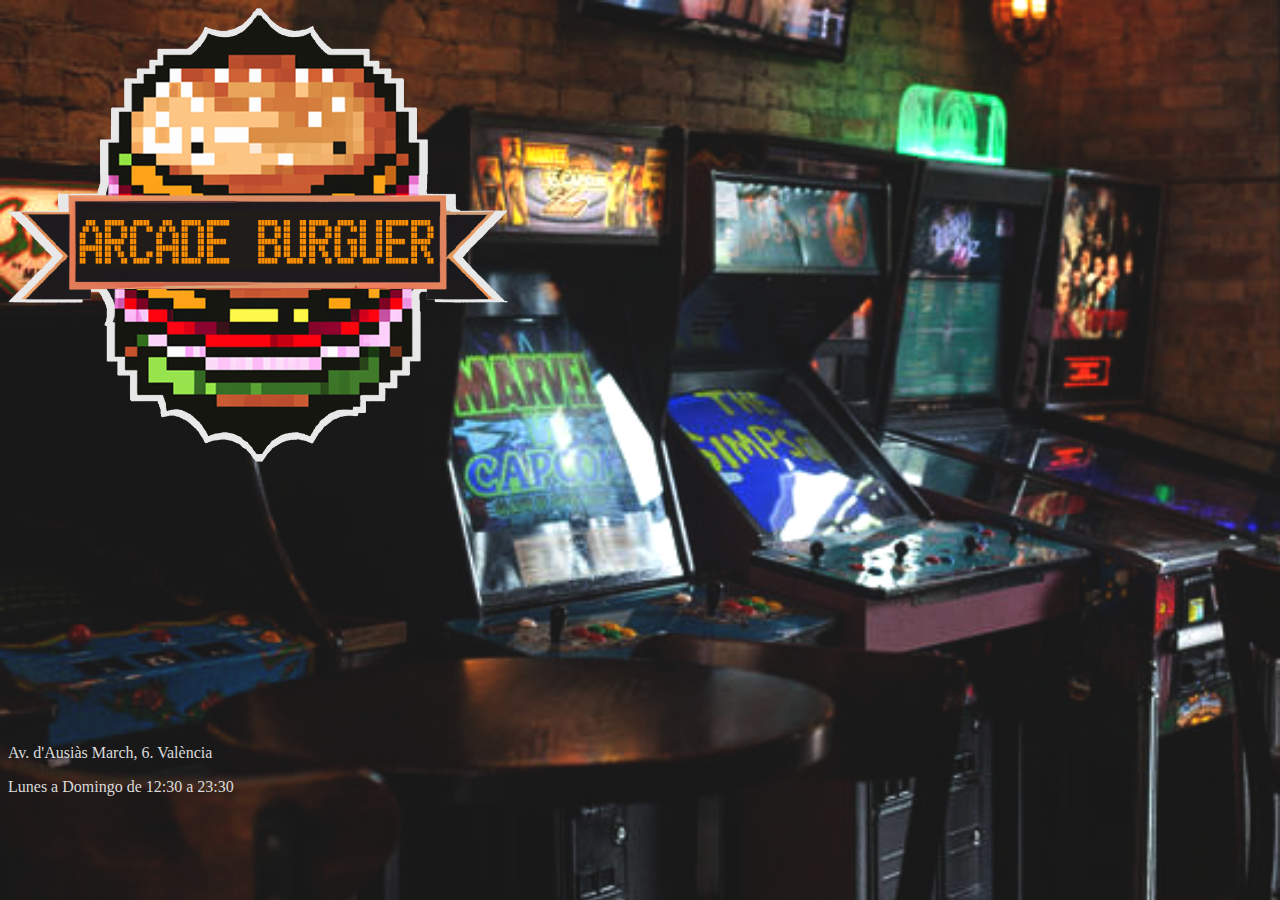
<file: index.html>
<!DOCTYPE html>
<html lang="en">
<head>
    <meta charset="UTF-8">
    <meta http-equiv="X-UA-Compatible" content="IE=edge">
    <meta name="viewport" content="width=device-width, initial-scale=1.0">
    <title>Carta de Restaurante</title>
    <link
    href="https://cdn.jsdelivr.net/npm/bootstrap@5.3.0-alpha1/dist/css/bootstrap.min.css"
    rel="stylesheet"
    integrity="sha384-GLhlTQ8iRABdZLl6O3oVMWSktQOp6b7In1Zl3/Jr59b6EGGoI1aFkw7cmDA6j6gD"
    crossorigin="anonymous"/>

    <script
    src="https://cdn.jsdelivr.net/npm/bootstrap@5.3.0-alpha1/dist/js/bootstrap.bundle.min.js"
    integrity="sha384-w76AqPfDkMBDXo30jS1Sgez6pr3x5MlQ1ZAGC+nuZB+EYdgRZgiwxhTBTkF7CXvN"
    crossorigin="anonymous"></script>

    <link rel="stylesheet" href="./css/style.css">
</head>
<body>
        <div class="container-fluid center-box">
            <div class="row central-row">
                <div class="col box1 d-flex justify-content-center align-items-center">
                    <a href="./pages/menu.html"><img class="logo-white-s" src="./img/logo-burguer-white.png" alt="logo-white"></a>
                </div>
            </div>
            <div class="col-12 sub-logo-text d-flex flex-column">
                <p class="text-footer text-center pt-3">Av. d'Ausiàs March, 6. València</p>
                <p class="text-footer text-center">Lunes a Domingo de 12:30 a 23:30</p>
            </div>
        </div>
</body>
</html>
</file>
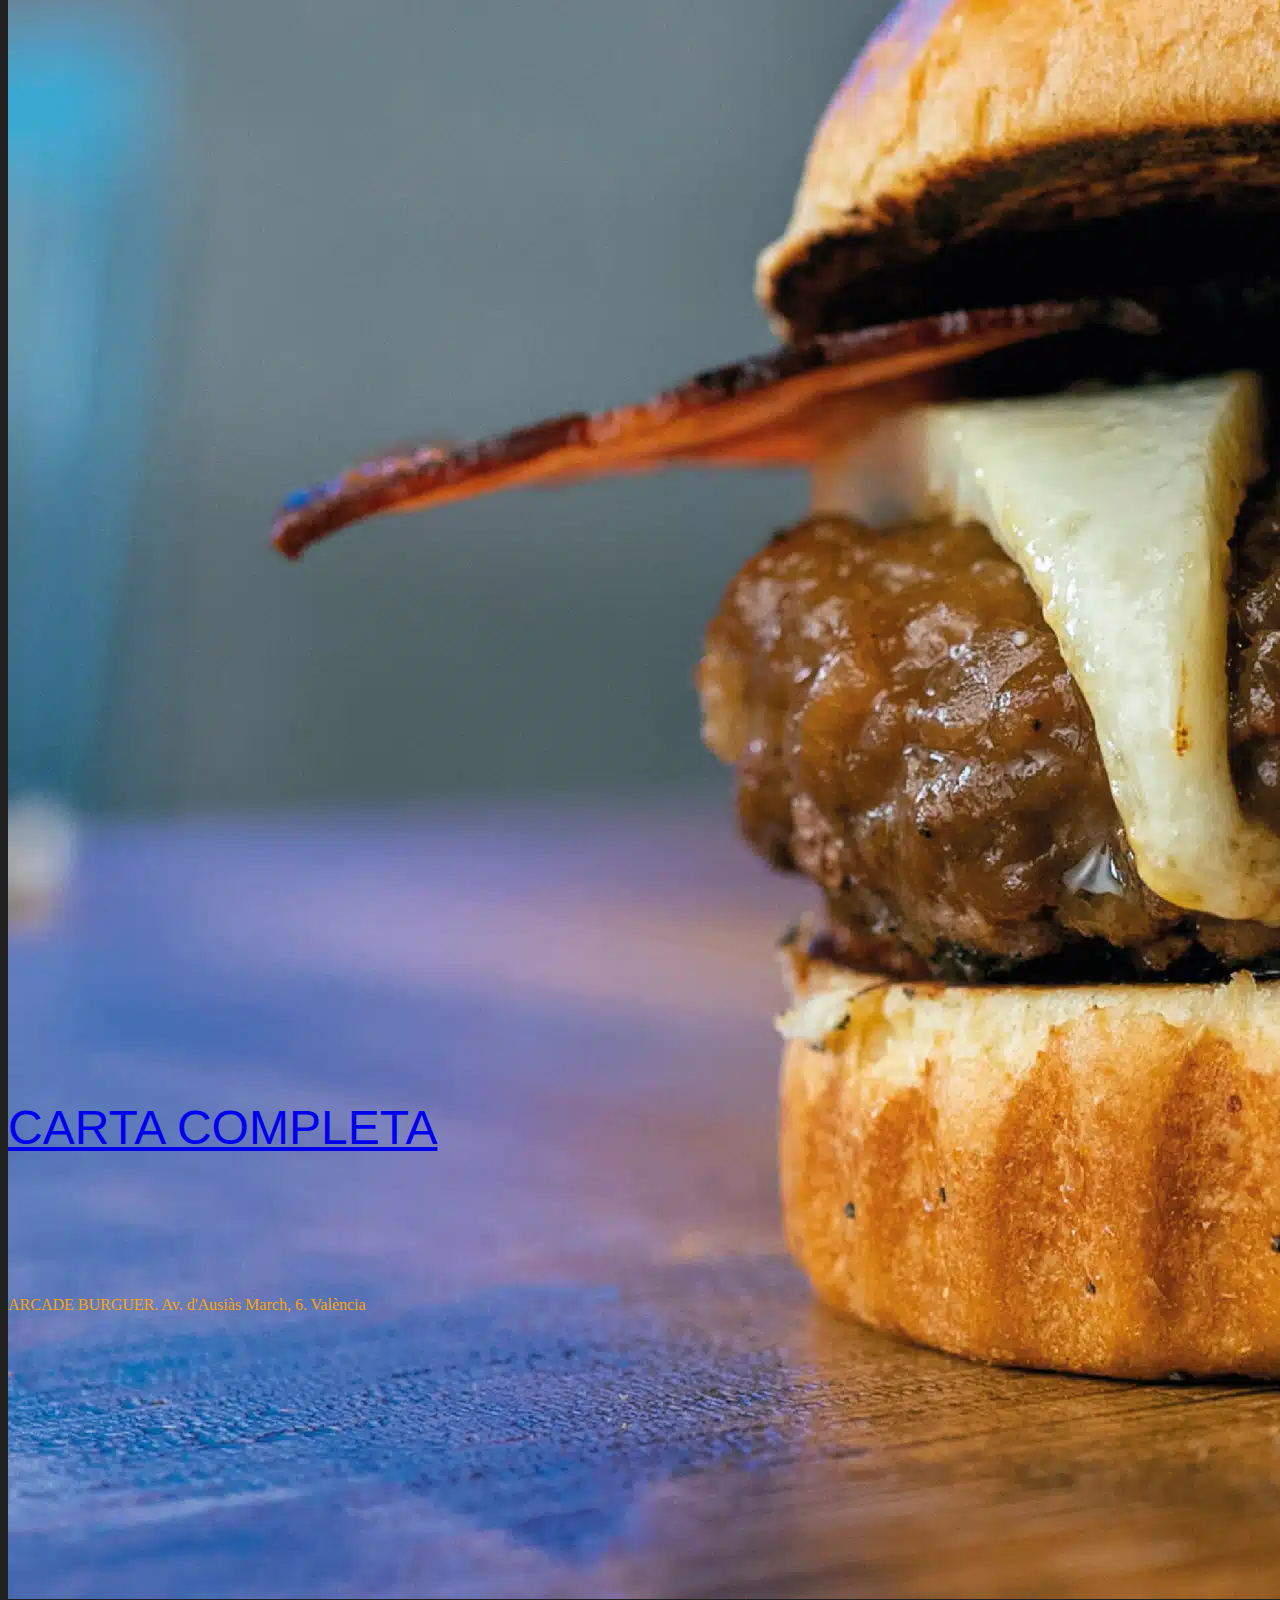
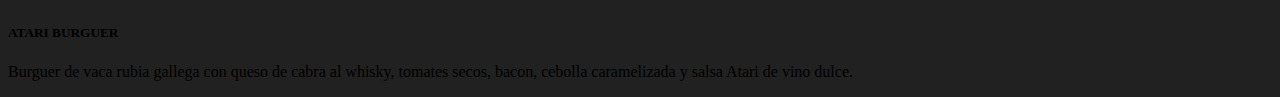
<file: pages/burguer.html>
<!DOCTYPE html>
<html lang="en">
<head>
    <meta charset="UTF-8">
    <meta http-equiv="X-UA-Compatible" content="IE=edge">
    <meta name="viewport" content="width=device-width, initial-scale=1.0">
    <title>Document</title>
    <link
    href="https://cdn.jsdelivr.net/npm/bootstrap@5.3.0-alpha1/dist/css/bootstrap.min.css"
    rel="stylesheet"
    integrity="sha384-GLhlTQ8iRABdZLl6O3oVMWSktQOp6b7In1Zl3/Jr59b6EGGoI1aFkw7cmDA6j6gD"
    crossorigin="anonymous"/>

    <script
    src="https://cdn.jsdelivr.net/npm/bootstrap@5.3.0-alpha1/dist/js/bootstrap.bundle.min.js"
    integrity="sha384-w76AqPfDkMBDXo30jS1Sgez6pr3x5MlQ1ZAGC+nuZB+EYdgRZgiwxhTBTkF7CXvN"
    crossorigin="anonymous"></script>

    <link rel="stylesheet" href="../css/style-3.css">

</head>
<body>

    <nav class="navbar navbar-expand-lg bg-body-tertiary top-bar fixed-top">
        <div class="container-fluid top-bar">
            <a class="navbar-brand" href="../pages/menu.html">
            <img class="logo-top-menu" src="../img/logo-top-menu.png" alt="logo-top-left">
            </a>
            <button class="navbar-toggler custom-icon" type="button" data-bs-toggle="collapse" data-bs-target="#navbarNavAltMarkup" aria-controls="navbarNavAltMarkup" aria-expanded="false" aria-label="Toggle navigation">
                <span class="navbar-toggler-icon"></span>
            </button>
            <div class="collapse navbar-collapse" id="navbarNavAltMarkup">
            <div class="navbar-nav">
                <a class="nav-link active navbar-text" aria-current="page" href="../pages/food.html">COMIDA</a>
                <a class="nav-link navbar-text" href="../pages/drinks.html">BEBIDAS</a>
                <a class="nav-link navbar-text" href="../pages/reservas.html">RESERVAS</a>
                <a class="nav-link navbar-text" href="../pages/local.html">LOCAL</a>
            </div>
            </div>
        </div>
    </nav>


    <div class="container-fluid back-reservation back-burguer">
        <div class="row justify-content-center">
            <div class="col col-10 col-sm-8 col-lg-6 form-container">
                <div class="card text-bg-dark banner-top-container border-warning">
                    <img src="../img/burguer-mes.webp" class="card-img" alt="burguer-mes-img">
                <div class="card-img-overlay">
                    <h5 class="card-title text-warning">ATARI BURGUER</h5>
                    <p class="card-text pt-3">Burguer de vaca rubia gallega con queso de cabra al whisky, tomates secos, bacon, cebolla caramelizada y salsa Atari de vino dulce.</p>
                    <p class="card-text"><small></small></p>
                </div>
                </div>
            </div>
        </div>
        <a class="nav-link" href="../pages/carta.html"><div class="col-12 col-sm-12 col-lg-12">
            <div class="banner-carta d-flex justify-content-center align-items-center">
              <p class="text-carta">CARTA COMPLETA</p>
            </div>
          </div></a>
          <div class="col-12 box3 d-flex align-items-center">
            <p class="text-footer text-center pt-3">ARCADE BURGUER. Av. d'Ausiàs March, 6. València</p>
          </div>
    </div>
</body>
</html>
</file>
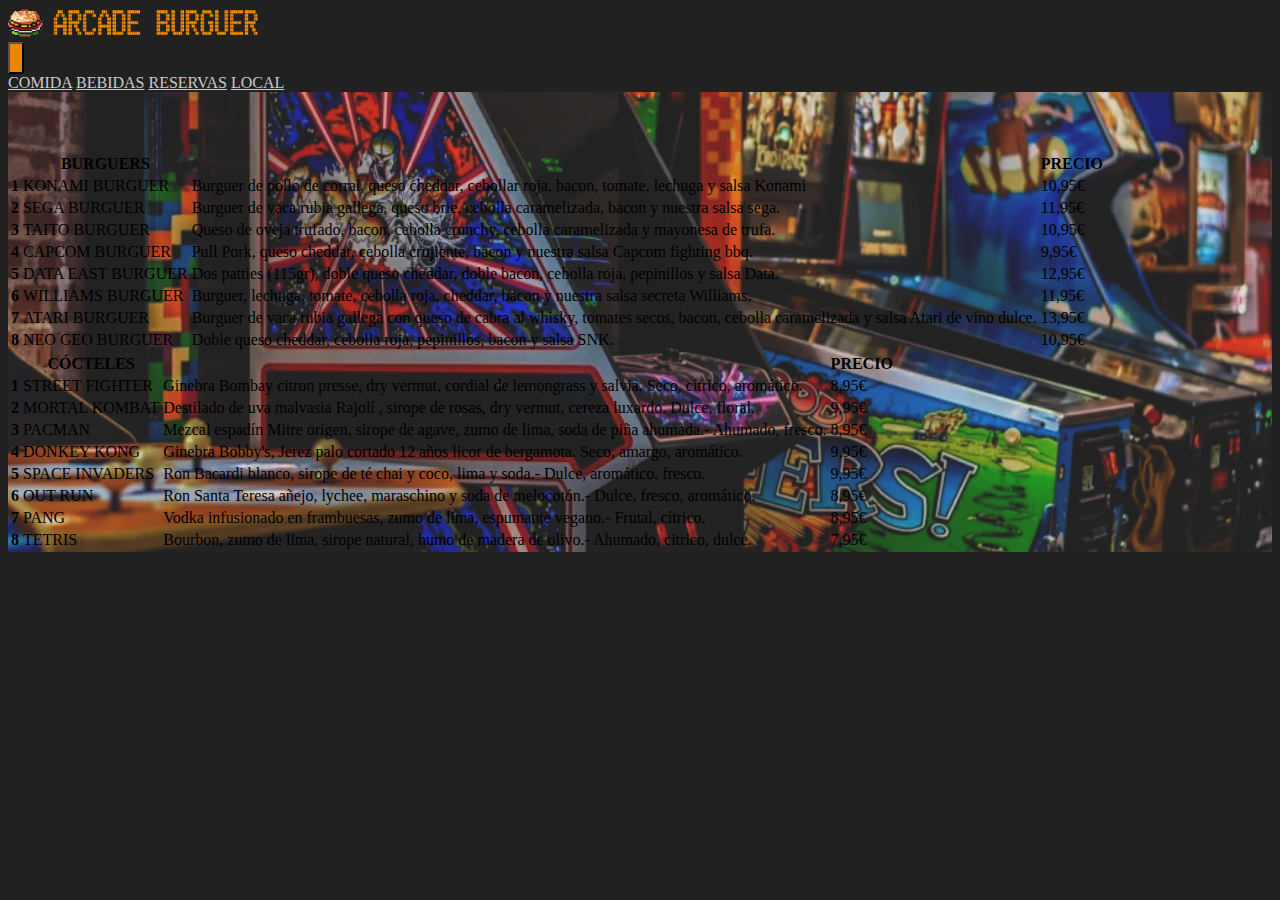
<file: pages/carta.html>
<!DOCTYPE html>
<html lang="en">
<head>
    <meta charset="UTF-8">
    <meta http-equiv="X-UA-Compatible" content="IE=edge">
    <meta name="viewport" content="width=device-width, initial-scale=1.0">
    <title>Document</title>
    <link
    href="https://cdn.jsdelivr.net/npm/bootstrap@5.3.0-alpha1/dist/css/bootstrap.min.css"
    rel="stylesheet"
    integrity="sha384-GLhlTQ8iRABdZLl6O3oVMWSktQOp6b7In1Zl3/Jr59b6EGGoI1aFkw7cmDA6j6gD"
    crossorigin="anonymous"/>

    <script
    src="https://cdn.jsdelivr.net/npm/bootstrap@5.3.0-alpha1/dist/js/bootstrap.bundle.min.js"
    integrity="sha384-w76AqPfDkMBDXo30jS1Sgez6pr3x5MlQ1ZAGC+nuZB+EYdgRZgiwxhTBTkF7CXvN"
    crossorigin="anonymous"></script>

    <link rel="stylesheet" href="../css/style-3.css">

</head>
<body>

    <nav class="navbar navbar-expand-lg bg-body-tertiary top-bar fixed-top">
        <div class="container-fluid top-bar">
            <a class="navbar-brand" href="../pages/menu.html">
            <img class="logo-top-menu" src="../img/logo-top-menu.png" alt="logo-top-left">
            </a>
            <button class="navbar-toggler custom-icon" type="button" data-bs-toggle="collapse" data-bs-target="#navbarNavAltMarkup" aria-controls="navbarNavAltMarkup" aria-expanded="false" aria-label="Toggle navigation">
                <span class="navbar-toggler-icon"></span>
            </button>
            <div class="collapse navbar-collapse" id="navbarNavAltMarkup">
            <div class="navbar-nav">
                <a class="nav-link active navbar-text" aria-current="page" href="../pages/food.html">COMIDA</a>
                <a class="nav-link navbar-text" href="../pages/drinks.html">BEBIDAS</a>
                <a class="nav-link navbar-text" href="../pages/reservas.html">RESERVAS</a>
                <a class="nav-link navbar-text" href="../pages/local.html">LOCAL</a>
            </div>
            </div>
        </div>
    </nav>


    <div class="container-fluid justify-content-center banner-top-container back-reservation back-burguer">
        <div class="row justify-content-center">
            <div class="col col-11 col-sm-10 col-lg-8">
            <table class="table table-warning table-striped border-warning">
                <thead>
                  <tr>
                    <th scope="col"></th>
                    <th scope="col">BURGUERS</th>
                    <th scope="col"></th>
                    <th scope="col">PRECIO</th>

                  </tr>
                </thead>
                <tbody class="table-group-divider">
                  <tr>
                    <th scope="row">1</th>
                    <td class="fw-bold">KONAMI BURGUER</td>
                    <td>Burguer de pollo de corral, queso cheddar, cebollar roja, bacon, tomate, lechuga y salsa Konami</td>
                    <td>10,95€</td>
                  </tr>
                  <tr>
                    <th scope="row">2</th>
                    <td class="fw-bold">SEGA BURGUER</td>
                    <td>Burguer de vaca rubia gallega, queso brie, cebolla caramelizada, bacon y nuestra salsa sega.</td>
                    <td>11,95€</td>
                  </tr>
                  <tr>
                    <th scope="row">3</th>
                    <td class="fw-bold">TAITO BURGUER</td>
                    <td>Queso de oveja trufado, bacon, cebolla crunchy, cebolla caramelizada y mayonesa de trufa.</td>
                    <td>10,95€</td>
                  </tr>
                  <tr>
                    <th scope="row">4</th>
                    <td class="fw-bold">CAPCOM BURGUER</td>
                    <td>Pull Pork, queso cheddar, cebolla crujiente, bacon y nuestra salsa Capcom fighting bbq.</td>
                    <td>9,95€</td>
                  </tr>
                  <tr>
                    <th scope="row">5</th>
                    <td class="fw-bold">DATA EAST BURGUER</td>
                    <td>Dos patties (115gr), doble queso cheddar, doble bacon, cebolla roja, pepinillos y salsa Data.</td>
                    <td>12,95€</td>
                  </tr>
                  <tr>
                    <th scope="row">6</th>
                    <td class="fw-bold">WILLIAMS BURGUER</td>
                    <td>Burguer, lechuga, tomate, cebolla roja, cheddar, bacon y nuestra salsa secreta Williams.</td>
                    <td>11,95€</td>
                  </tr>
                  <tr>
                    <th scope="row">7</th>
                    <td class="fw-bold">ATARI BURGUER</td>
                    <td>Burguer de vaca rubia gallega con queso de cabra al whisky, tomates secos, bacon, cebolla caramelizada y salsa Atari de vino dulce.</td>
                    <td>13,95€</td>
                  </tr>
                  <tr>
                    <th scope="row">8</th>
                    <td class="fw-bold">NEO GEO BURGUER</td>
                    <td>Doble queso cheddar, cebolla roja, pepinillos, bacon y salsa SNK.</td>
                    <td>10,95€</td>
                  </tr>
                </tbody>
              </table>
              <table class="table table-warning table-striped border-warning">
                <thead>
                  <tr>
                    <th scope="col"></th>
                    <th scope="col">CÓCTELES</th>
                    <th scope="col"></th>
                    <th scope="col">PRECIO</th>

                  </tr>
                </thead>
                <tbody class="table-group-divider">
                  <tr>
                    <th scope="row">1</th>
                    <td class="fw-bold">STREET FIGHTER</td>
                    <td>Ginebra Bombay citron presse, dry vermut, cordial de lemongrass y salvia. Seco, cítrico, aromático.</td>
                    <td>8,95€</td>
                  </tr>
                  <tr>
                    <th scope="row">2</th>
                    <td class="fw-bold">MORTAL KOMBAT</td>
                    <td>Destilado de uva malvasia Rajolí , sirope de rosas, dry vermut, cereza luxardo. Dulce, floral.</td>
                    <td>9,95€</td>
                  </tr>
                  <tr>
                    <th scope="row">3</th>
                    <td class="fw-bold">PACMAN</td>
                    <td>Mezcal espadín Mitre origen, sirope de agave, zumo de lima, soda de piña ahumada.- Ahumado, fresco.</td>
                    <td>8,95€</td>
                  </tr>
                  <tr>
                    <th scope="row">4</th>
                    <td class="fw-bold">DONKEY KONG</td>
                    <td>Ginebra Bobby's, Jerez palo cortado 12 años licor de bergamota. Seco, amargo, aromático.</td>
                    <td>9,95€</td>
                  </tr>
                  <tr>
                    <th scope="row">5</th>
                    <td class="fw-bold">SPACE INVADERS</td>
                    <td>Ron Bacardi blanco, sirope de té chai y coco, lima y soda.- Dulce, aromático, fresco.</td>
                    <td>9,95€</td>
                  </tr>
                  <tr>
                    <th scope="row">6</th>
                    <td class="fw-bold">OUT RUN</td>
                    <td>Ron Santa Teresa añejo, lychee, maraschino y soda de melocotón.- Dulce, fresco, aromático.</td>
                    <td>8,95€</td>
                  </tr>
                  <tr>
                    <th scope="row">7</th>
                    <td class="fw-bold">PANG</td>
                    <td>Vodka infusionado en frambuesas, zumo de lima, espumante vegano.- Frutal, cítrico.</td>
                    <td>8,95€</td>
                  </tr>
                  <tr>
                    <th scope="row">8</th>
                    <td class="fw-bold">TETRIS</td>
                    <td>Bourbon, zumo de lima, sirope natural, humo de madera de olivo.- Ahumado, citrico, dulce.</td>
                    <td>7,95€</td>
                  </tr>
                </tbody>
              </table>
            </div>
        </div>
    </div>

</body>
</html>
</file>
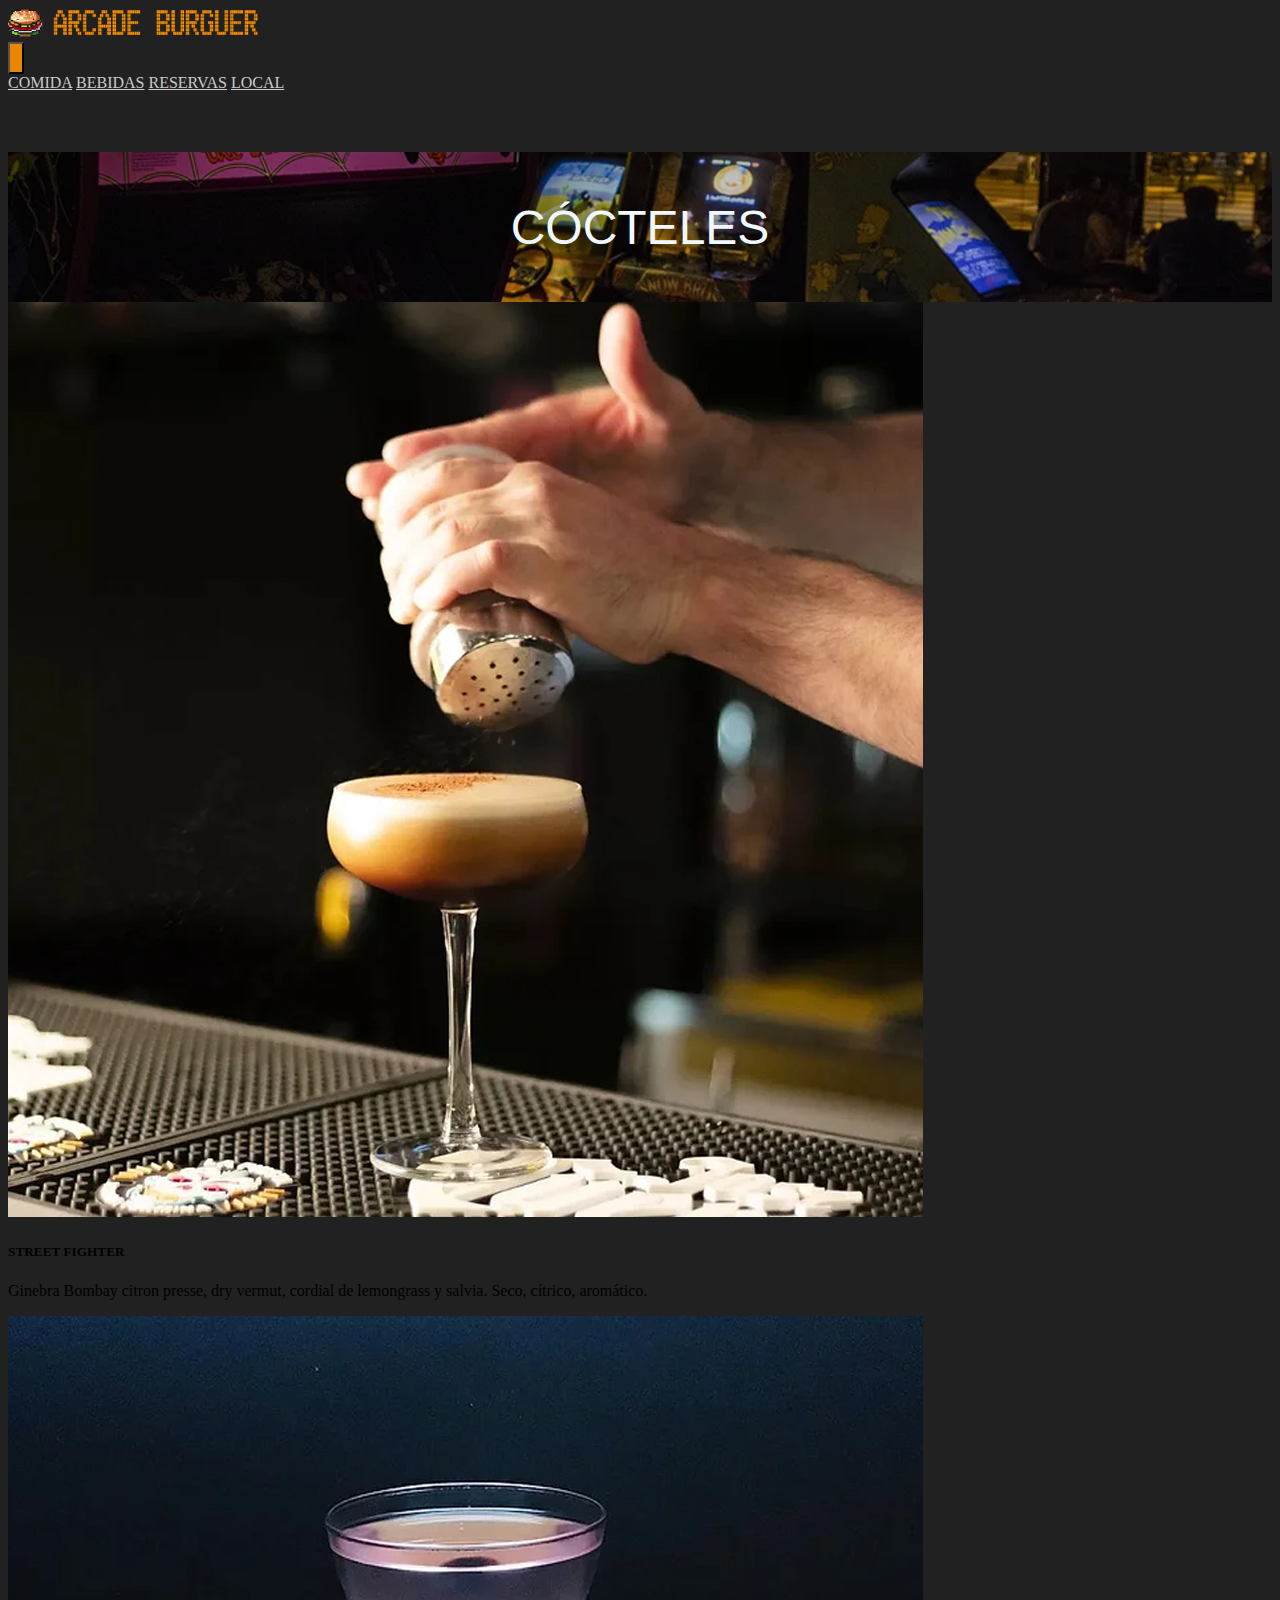
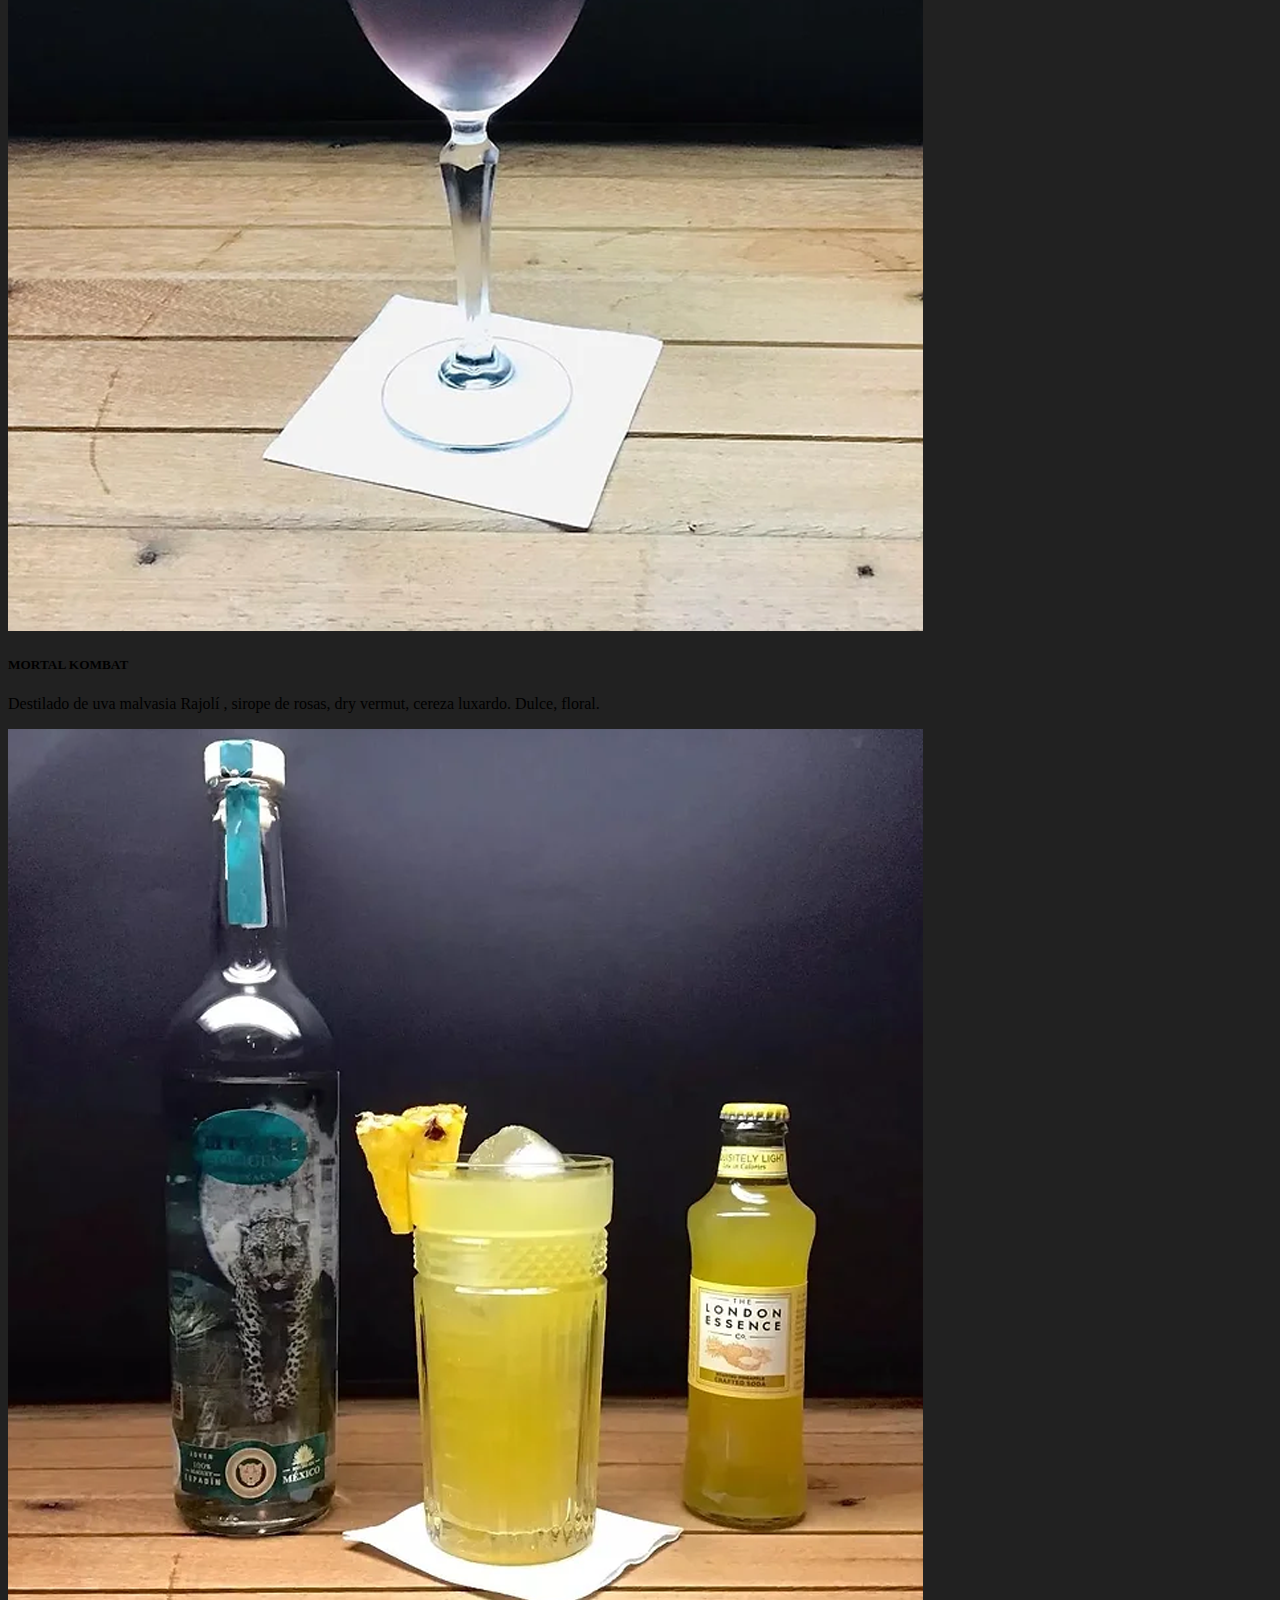
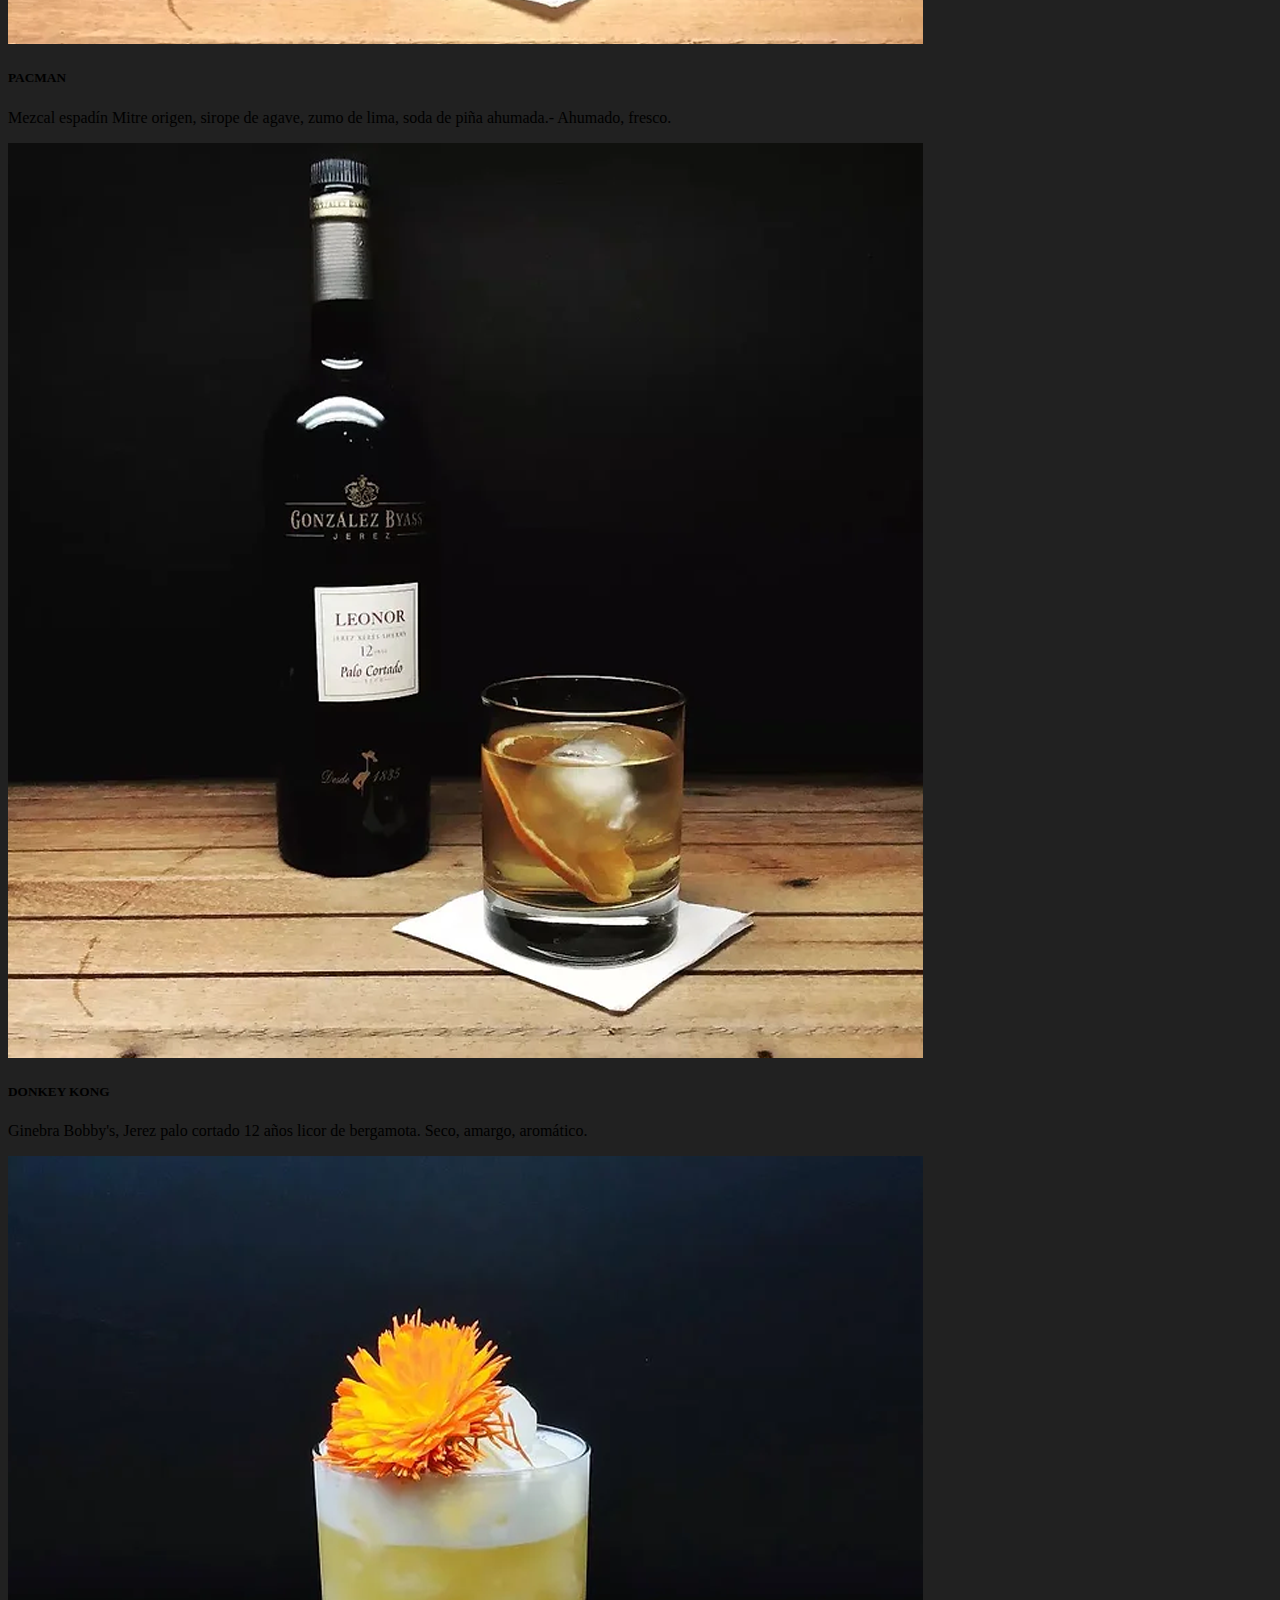
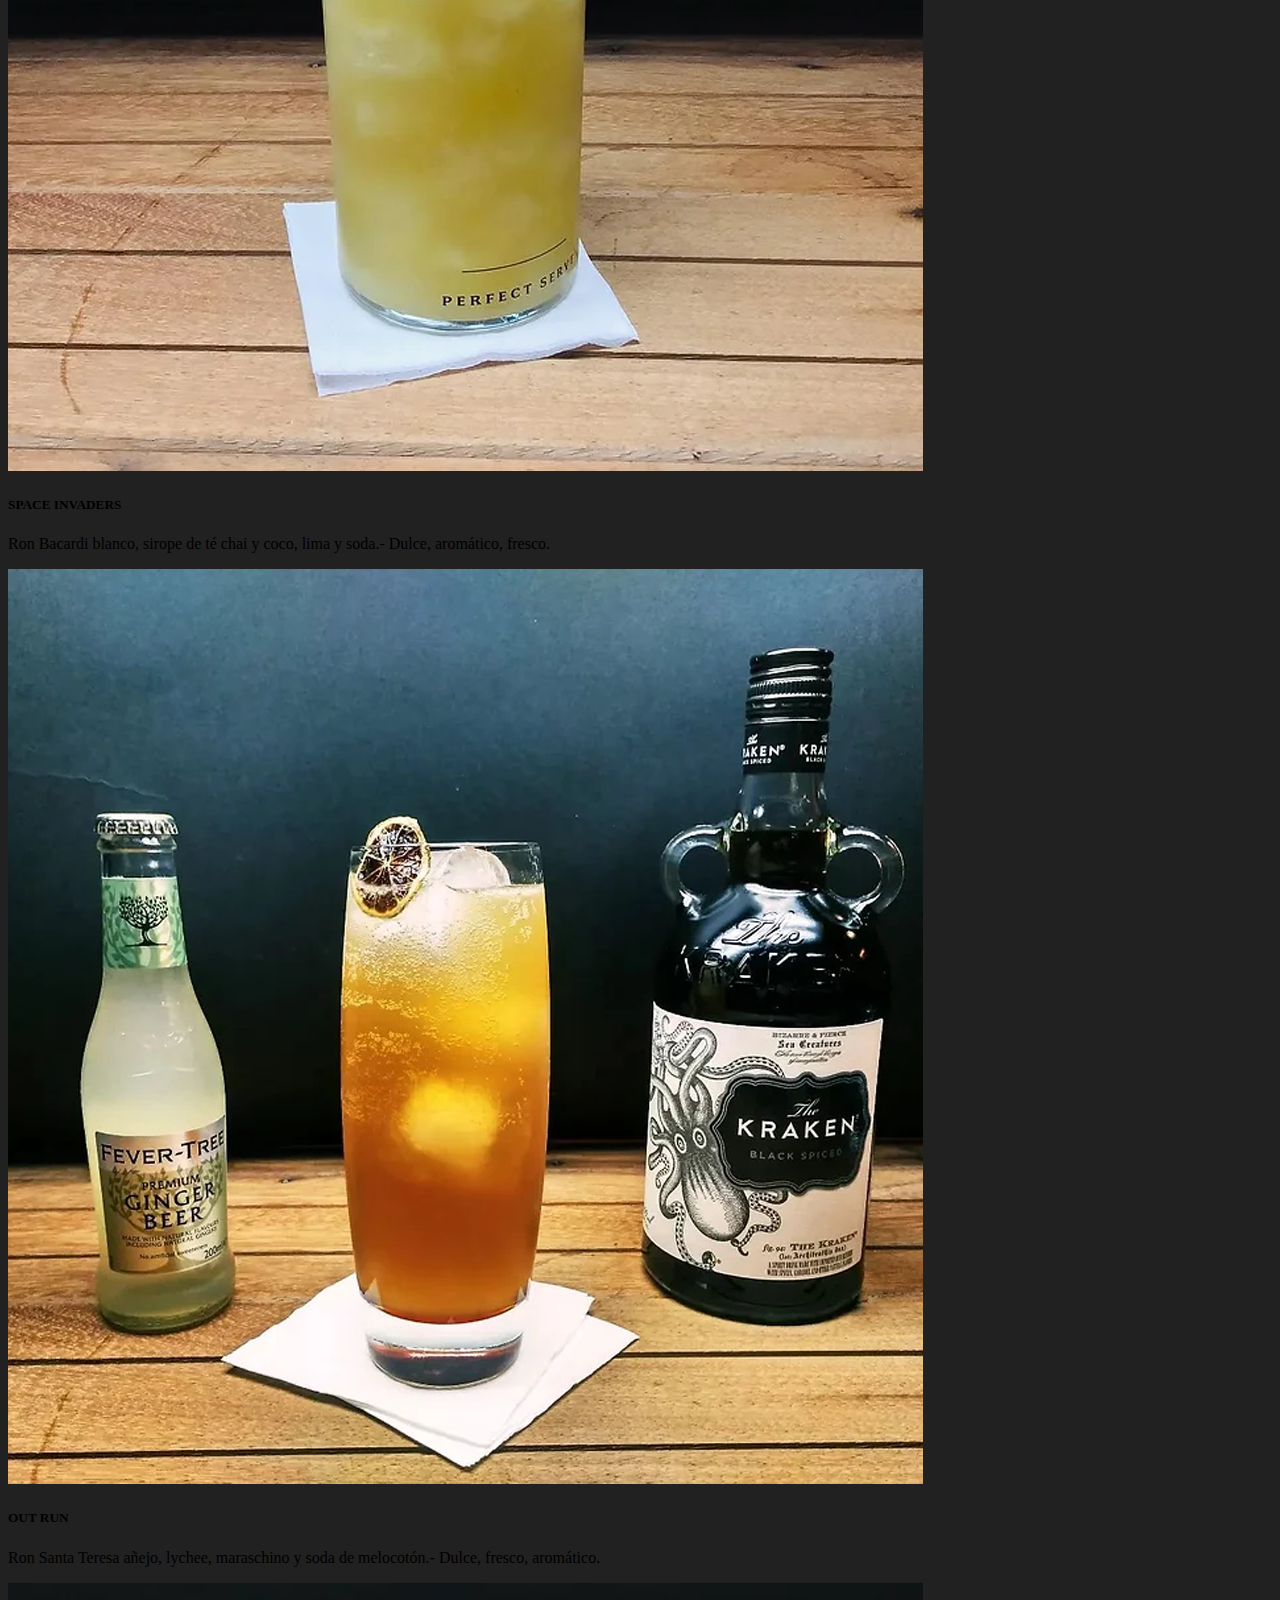
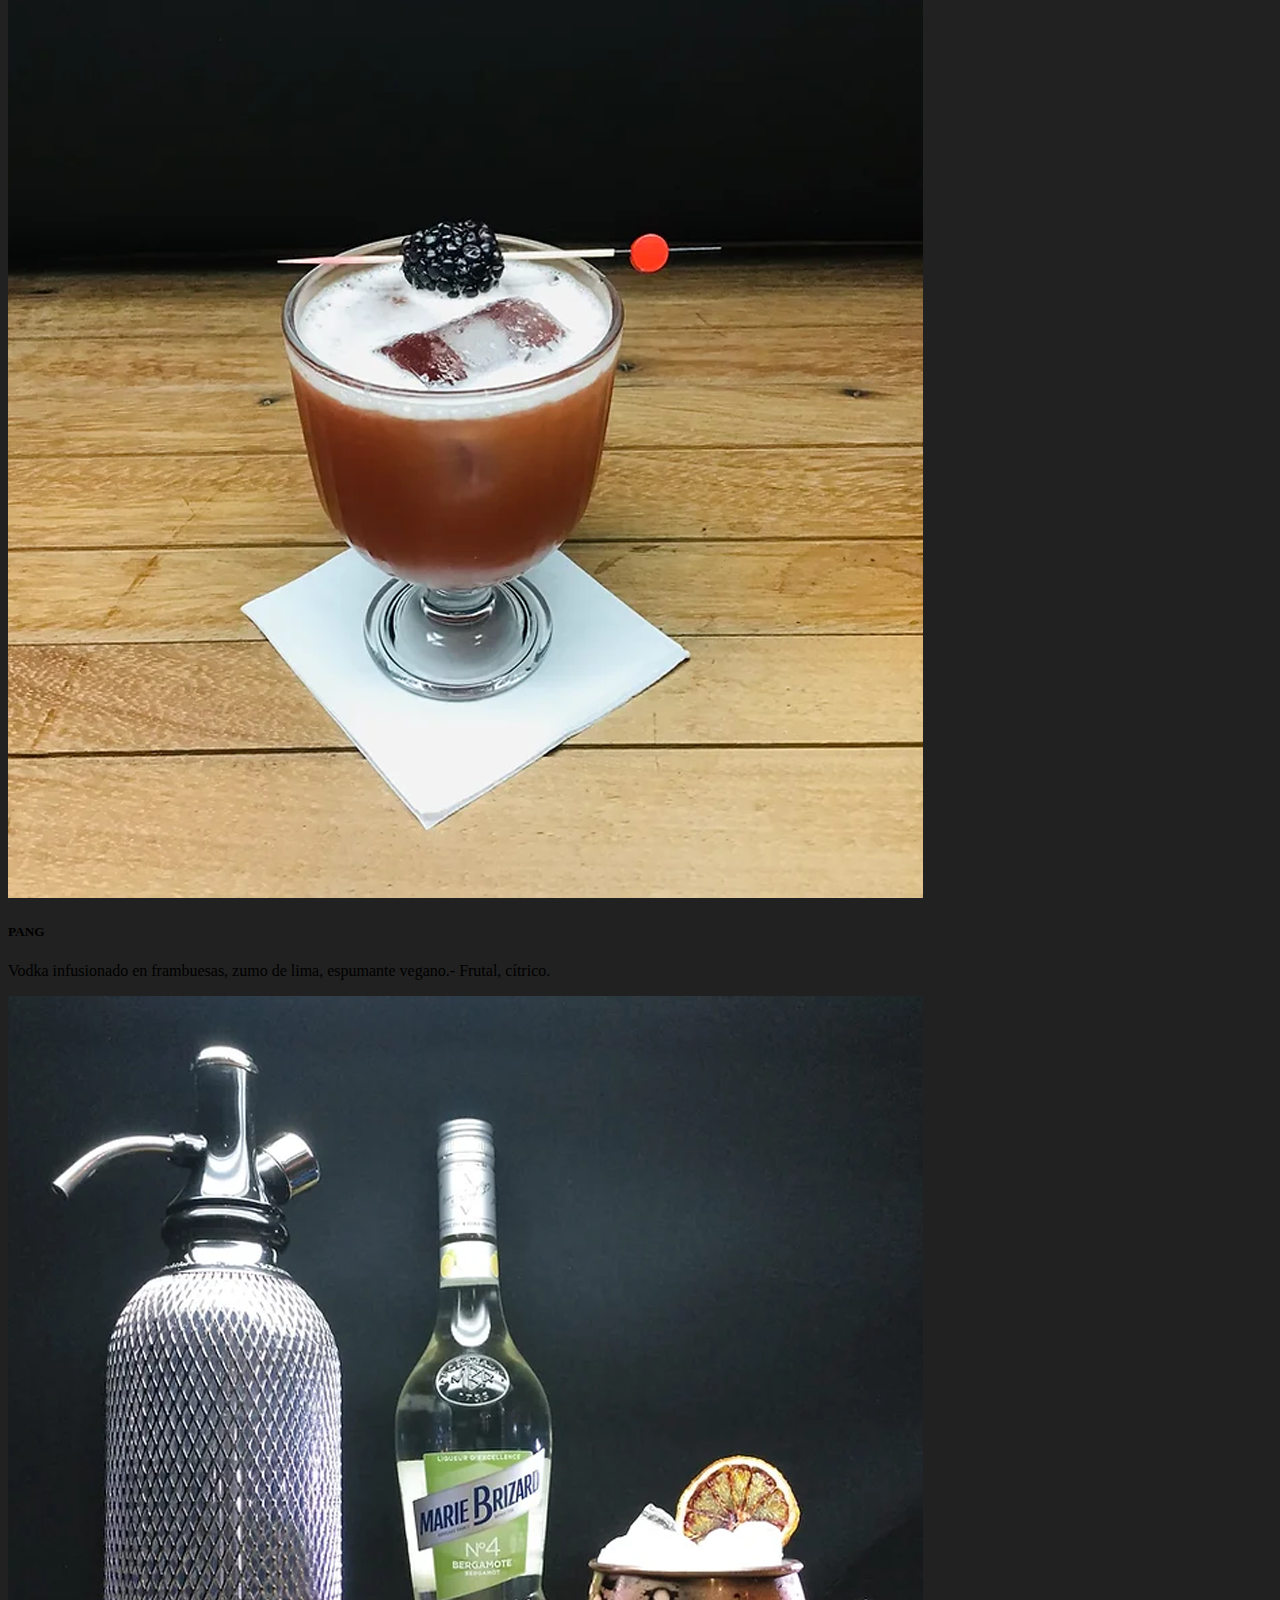
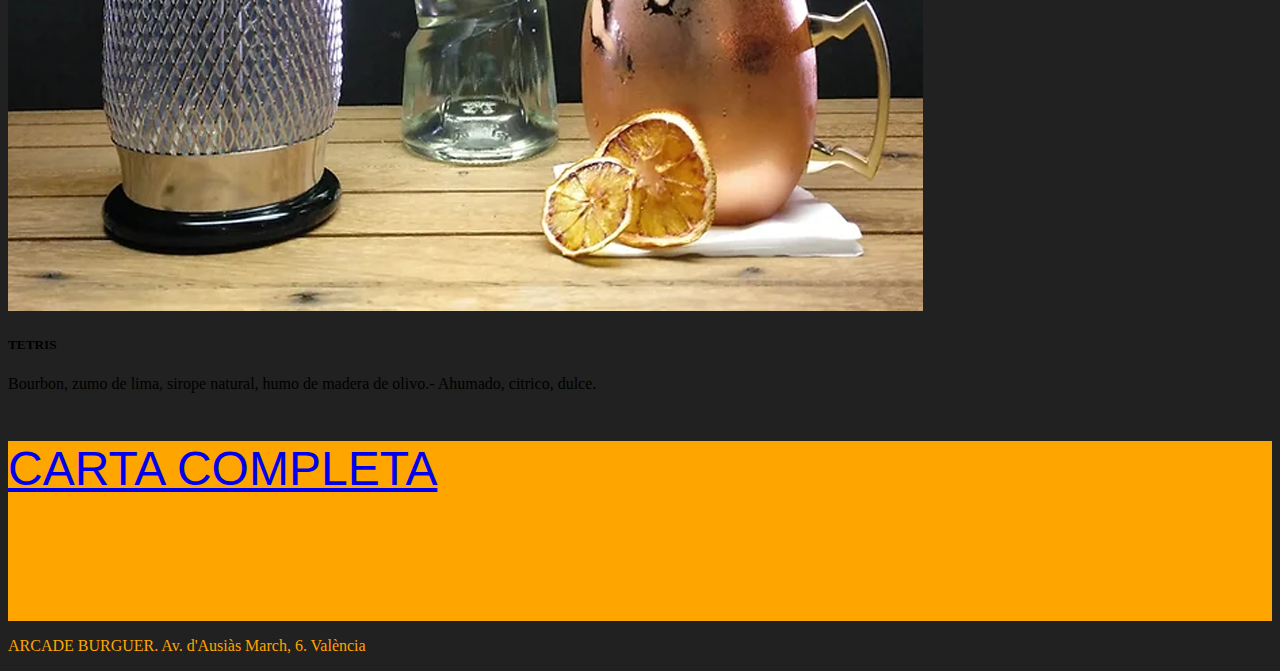
<file: pages/drinks.html>
<!DOCTYPE html>
<html lang="en">
<head>
    <meta charset="UTF-8">
    <meta http-equiv="X-UA-Compatible" content="IE=edge">
    <meta name="viewport" content="width=device-width, initial-scale=1.0">
    <title>Document</title>
    <link
    href="https://cdn.jsdelivr.net/npm/bootstrap@5.3.0-alpha1/dist/css/bootstrap.min.css"
    rel="stylesheet"
    integrity="sha384-GLhlTQ8iRABdZLl6O3oVMWSktQOp6b7In1Zl3/Jr59b6EGGoI1aFkw7cmDA6j6gD"
    crossorigin="anonymous"/>

    <script
    src="https://cdn.jsdelivr.net/npm/bootstrap@5.3.0-alpha1/dist/js/bootstrap.bundle.min.js"
    integrity="sha384-w76AqPfDkMBDXo30jS1Sgez6pr3x5MlQ1ZAGC+nuZB+EYdgRZgiwxhTBTkF7CXvN"
    crossorigin="anonymous"></script>

    <link rel="stylesheet" href="../css/style-3.css">

</head>
<body>


    <nav class="navbar navbar-expand-lg bg-body-tertiary top-bar fixed-top">
        <div class="container-fluid top-bar">
            <a class="navbar-brand" href="../pages/menu.html">
            <img class="logo-top-menu" src="../img/logo-top-menu.png" alt="logo-top-left">
            </a>
            <button class="navbar-toggler custom-icon" type="button" data-bs-toggle="collapse" data-bs-target="#navbarNavAltMarkup" aria-controls="navbarNavAltMarkup" aria-expanded="false" aria-label="Toggle navigation">
                <span class="navbar-toggler-icon"></span>
            </button>
            <div class="collapse navbar-collapse" id="navbarNavAltMarkup">
            <div class="navbar-nav">
                <a class="nav-link active navbar-text" aria-current="page" href="../pages/food.html">COMIDA</a>
                <a class="nav-link navbar-text" href="../pages/drinks.html">BEBIDAS</a>
                <a class="nav-link navbar-text" href="../pages/reservas.html">RESERVAS</a>
                <a class="nav-link navbar-text" href="../pages/local.html">LOCAL</a>
            </div>
            </div>
        </div>
    </nav>

    <div class="container-fluid">
        <div class="row banner-top-container">
            <div class="col-12 banner-top banner-top-3">
                <p class="top-banner-text">CÓCTELES</p>
            </div>
        </div>
        <div class="row row-cols-1 row-cols-md-2 row-cols-lg-4 g-4 grid-top-burguer pt-3">
            <div class="col">
              <div class="card border-warning text-bg-dark h-100">
                <img src="../img/ct-1.png" class="card-img-top" alt="...">
                <div class="card-body">
                  <h5 class="card-title">STREET FIGHTER</h5>
                  <p class="card-text">Ginebra Bombay citron presse, dry vermut, cordial de lemongrass y salvia. Seco, cítrico, aromático.</p>
                </div>
              </div>
            </div>
            <div class="col">
              <div class="card border-warning text-bg-dark h-100">
                <img src="../img/ct-2.png" class="card-img-top" alt="...">
                <div class="card-body">
                  <h5 class="card-title">MORTAL KOMBAT</h5>
                  <p class="card-text">Destilado de uva malvasia Rajolí , sirope de rosas, dry vermut, cereza luxardo. Dulce, floral.</p>
                </div>
              </div>
            </div>
            <div class="col">
              <div class="card border-warning text-bg-dark h-100">
                <img src="../img/ct-3.png" class="card-img-top" alt="...">
                <div class="card-body">
                  <h5 class="card-title">PACMAN</h5>
                  <p class="card-text">Mezcal espadín Mitre origen, sirope de agave, zumo de lima, soda de piña ahumada.- Ahumado, fresco.</p>
                </div>
              </div>
            </div>
            <div class="col">
              <div class="card border-warning text-bg-dark h-100">
                <img src="../img/ct-4.png" class="card-img-top" alt="...">
                <div class="card-body">
                  <h5 class="card-title">DONKEY KONG</h5>
                  <p class="card-text">Ginebra Bobby's, Jerez palo cortado 12 años licor de bergamota. Seco, amargo, aromático.</p>
                </div>
              </div>
            </div>
            <div class="col">
                <div class="card border-warning text-bg-dark h-100">
                  <img src="../img/ct-5.png" class="card-img-top" alt="...">
                  <div class="card-body">
                    <h5 class="card-title">SPACE INVADERS</h5>
                    <p class="card-text">Ron Bacardi blanco, sirope de té chai y coco, lima y soda.- Dulce, aromático, fresco.</p>
                  </div>
                </div>
              </div>
              <div class="col">
                <div class="card border-warning text-bg-dark h-100">
                  <img src="../img/ct-6.png" class="card-img-top" alt="...">
                  <div class="card-body">
                    <h5 class="card-title">OUT RUN</h5>
                    <p class="card-text">Ron Santa Teresa añejo, lychee, maraschino y soda de melocotón.- Dulce, fresco, aromático.</p>
                  </div>
                </div>
              </div>
              <div class="col">
                <div class="card border-warning text-bg-dark h-100">
                  <img src="../img/ct-7.png" class="card-img-top" alt="...">
                  <div class="card-body">
                    <h5 class="card-title">PANG</h5>
                    <p class="card-text">Vodka infusionado en frambuesas, zumo de lima, espumante vegano.- Frutal, cítrico.</p>
                  </div>
                </div>
              </div>
              <div class="col">
                <div class="card border-warning text-bg-dark h-100">
                  <img src="../img/ct-8.png" class="card-img-top" alt="...">
                  <div class="card-body">
                    <h5 class="card-title">TETRIS</h5>
                    <p class="card-text">Bourbon, zumo de lima, sirope natural, humo de madera de olivo.- Ahumado, citrico, dulce.</p>
                  </div>
                </div>
              </div>
          </div>
          <a class="nav-link" href="../pages/carta.html"><div class="col-12 col-sm-12 col-lg-12">
            <div class="banner-carta d-flex justify-content-center align-items-center">
              <p class="text-carta">CARTA COMPLETA</p>
            </div>
          </div></a>
          <div class="col-12 box3 d-flex align-items-center">
            <p class="text-footer text-center pt-3">ARCADE BURGUER. Av. d'Ausiàs March, 6. València</p>
        </div>

</body>
</html>
</file>
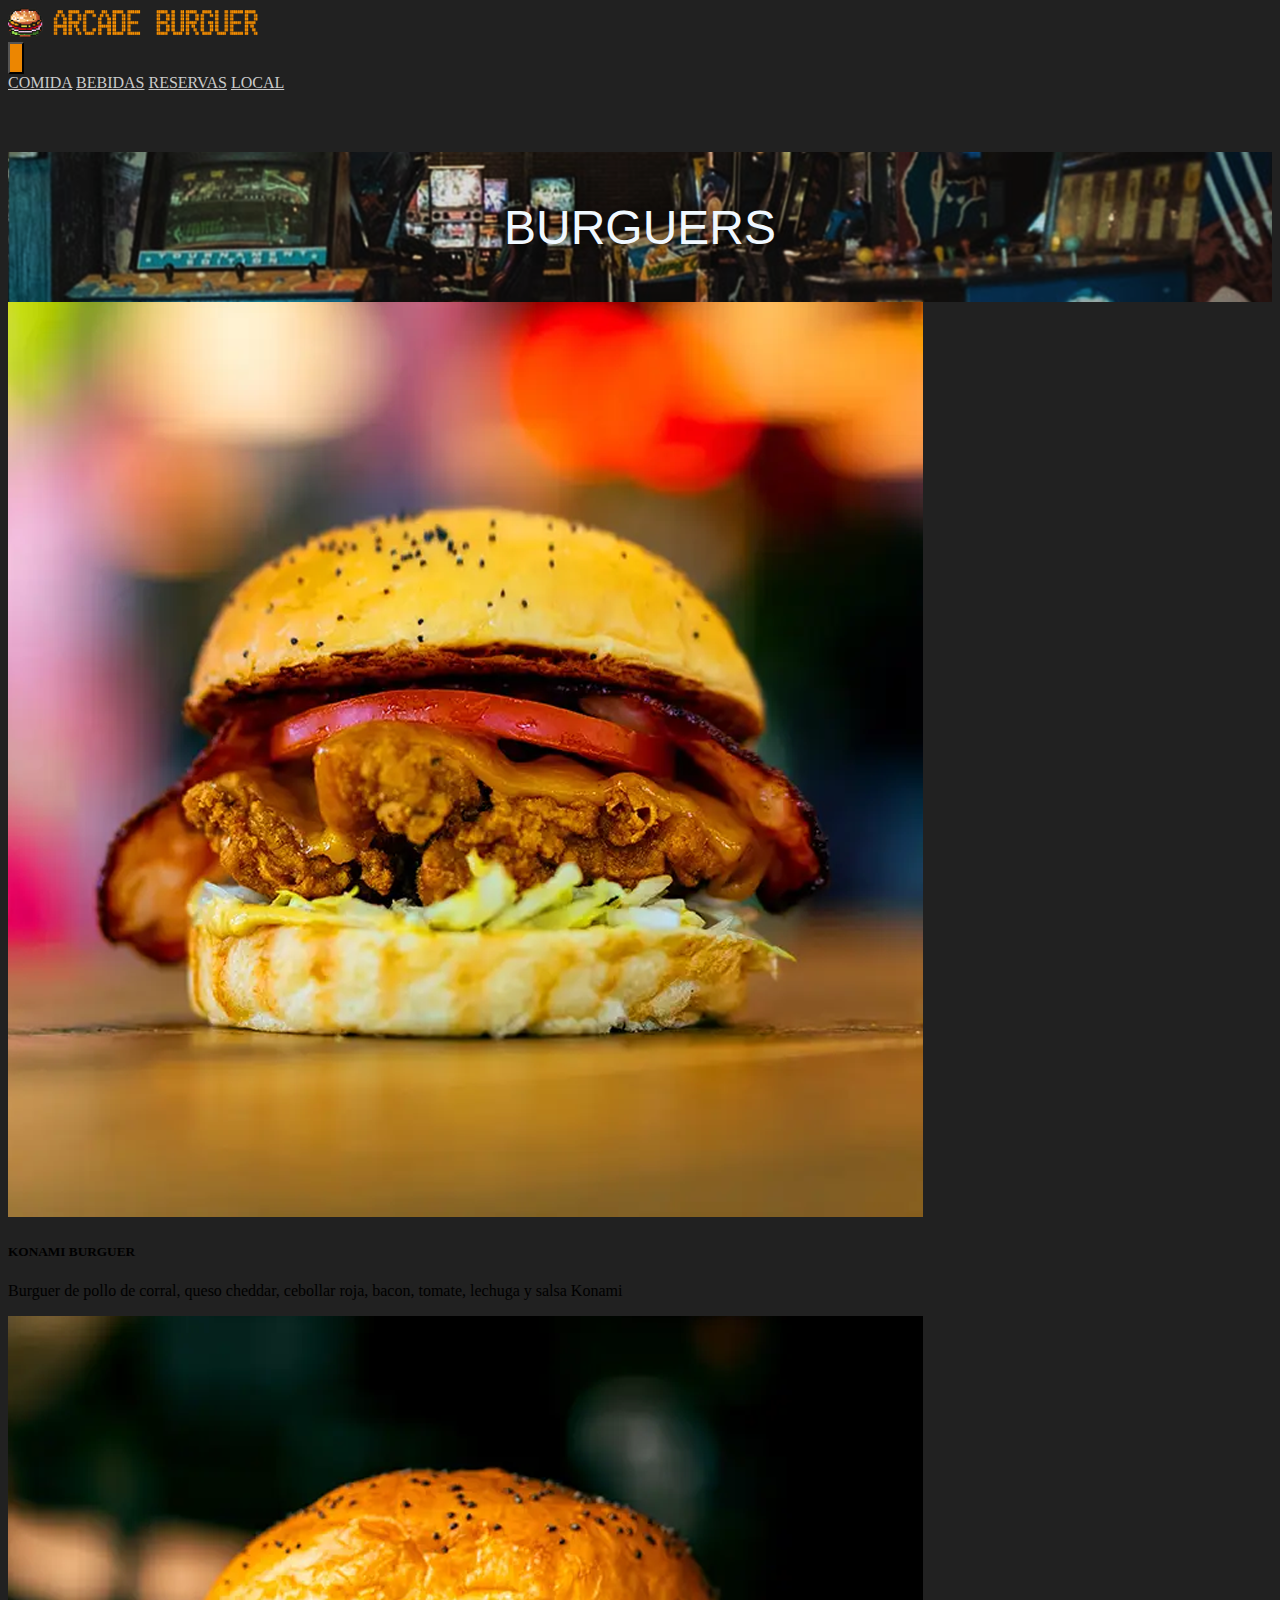
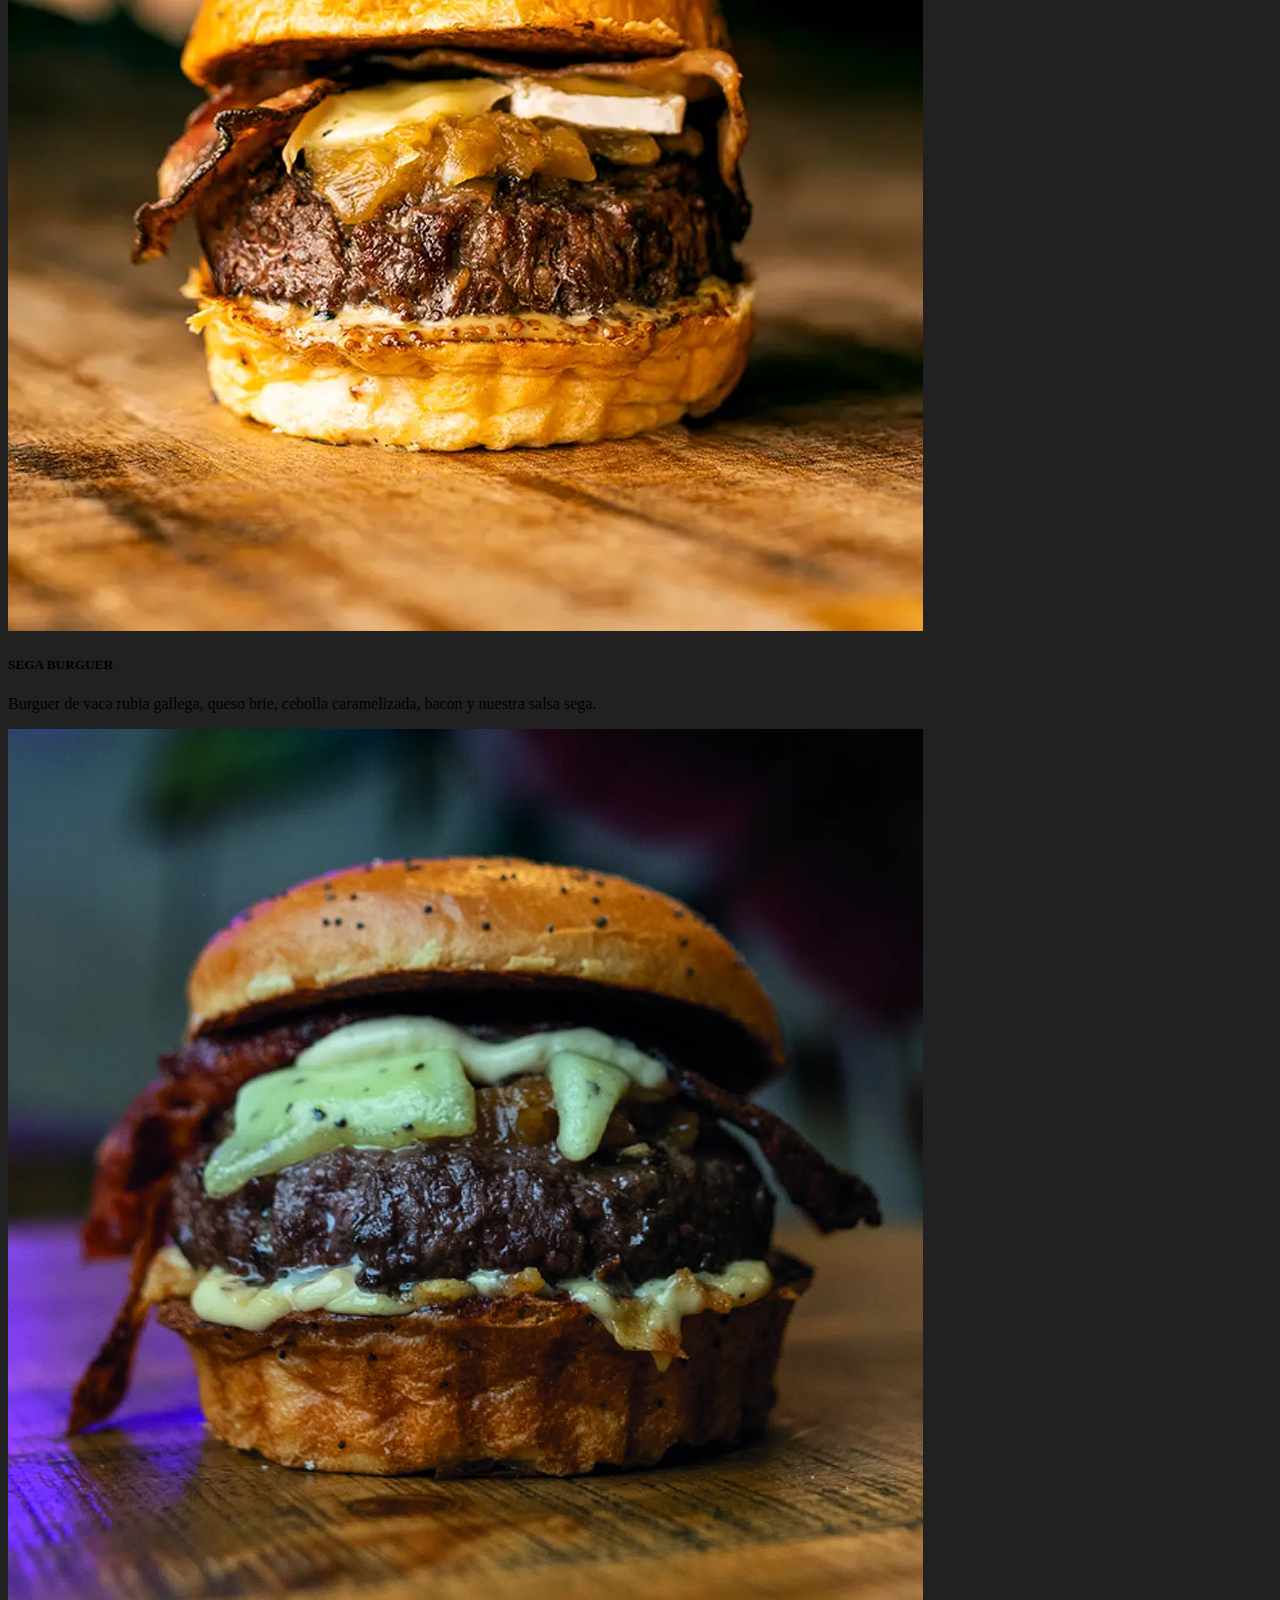
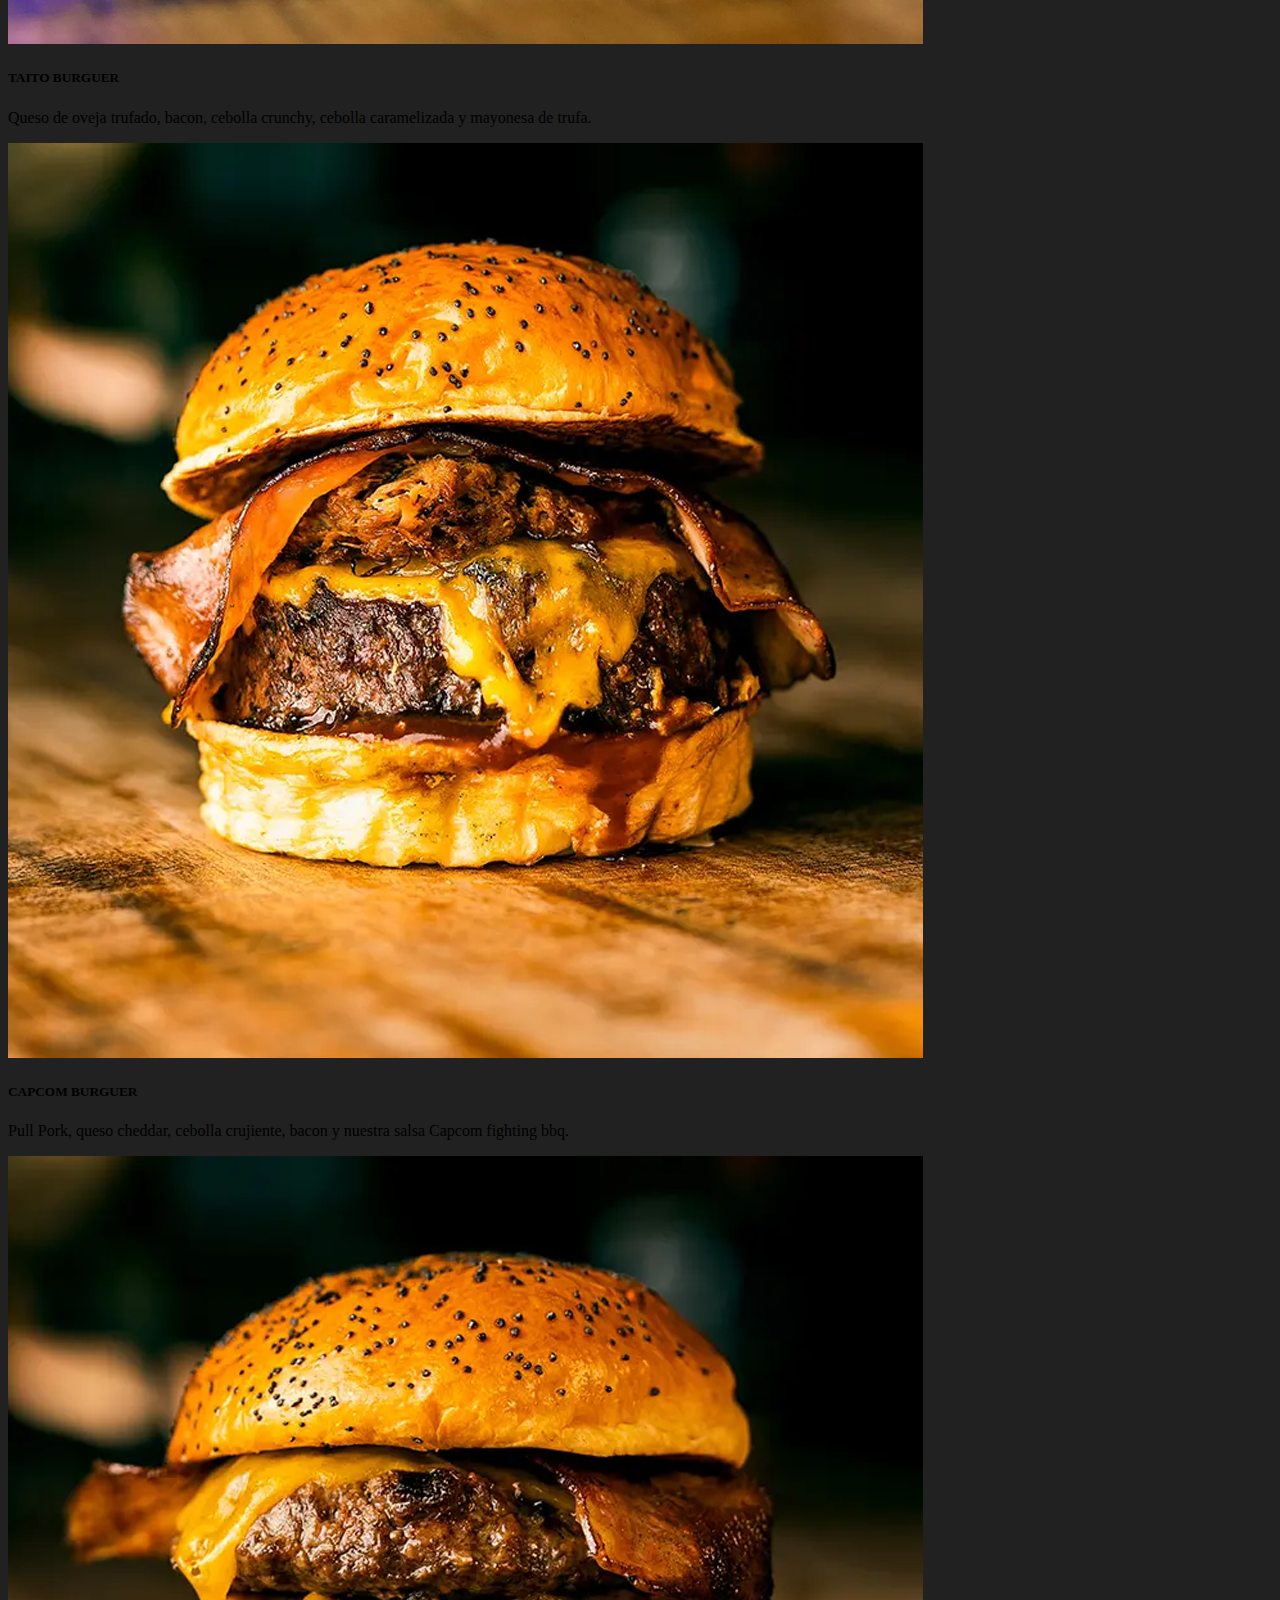
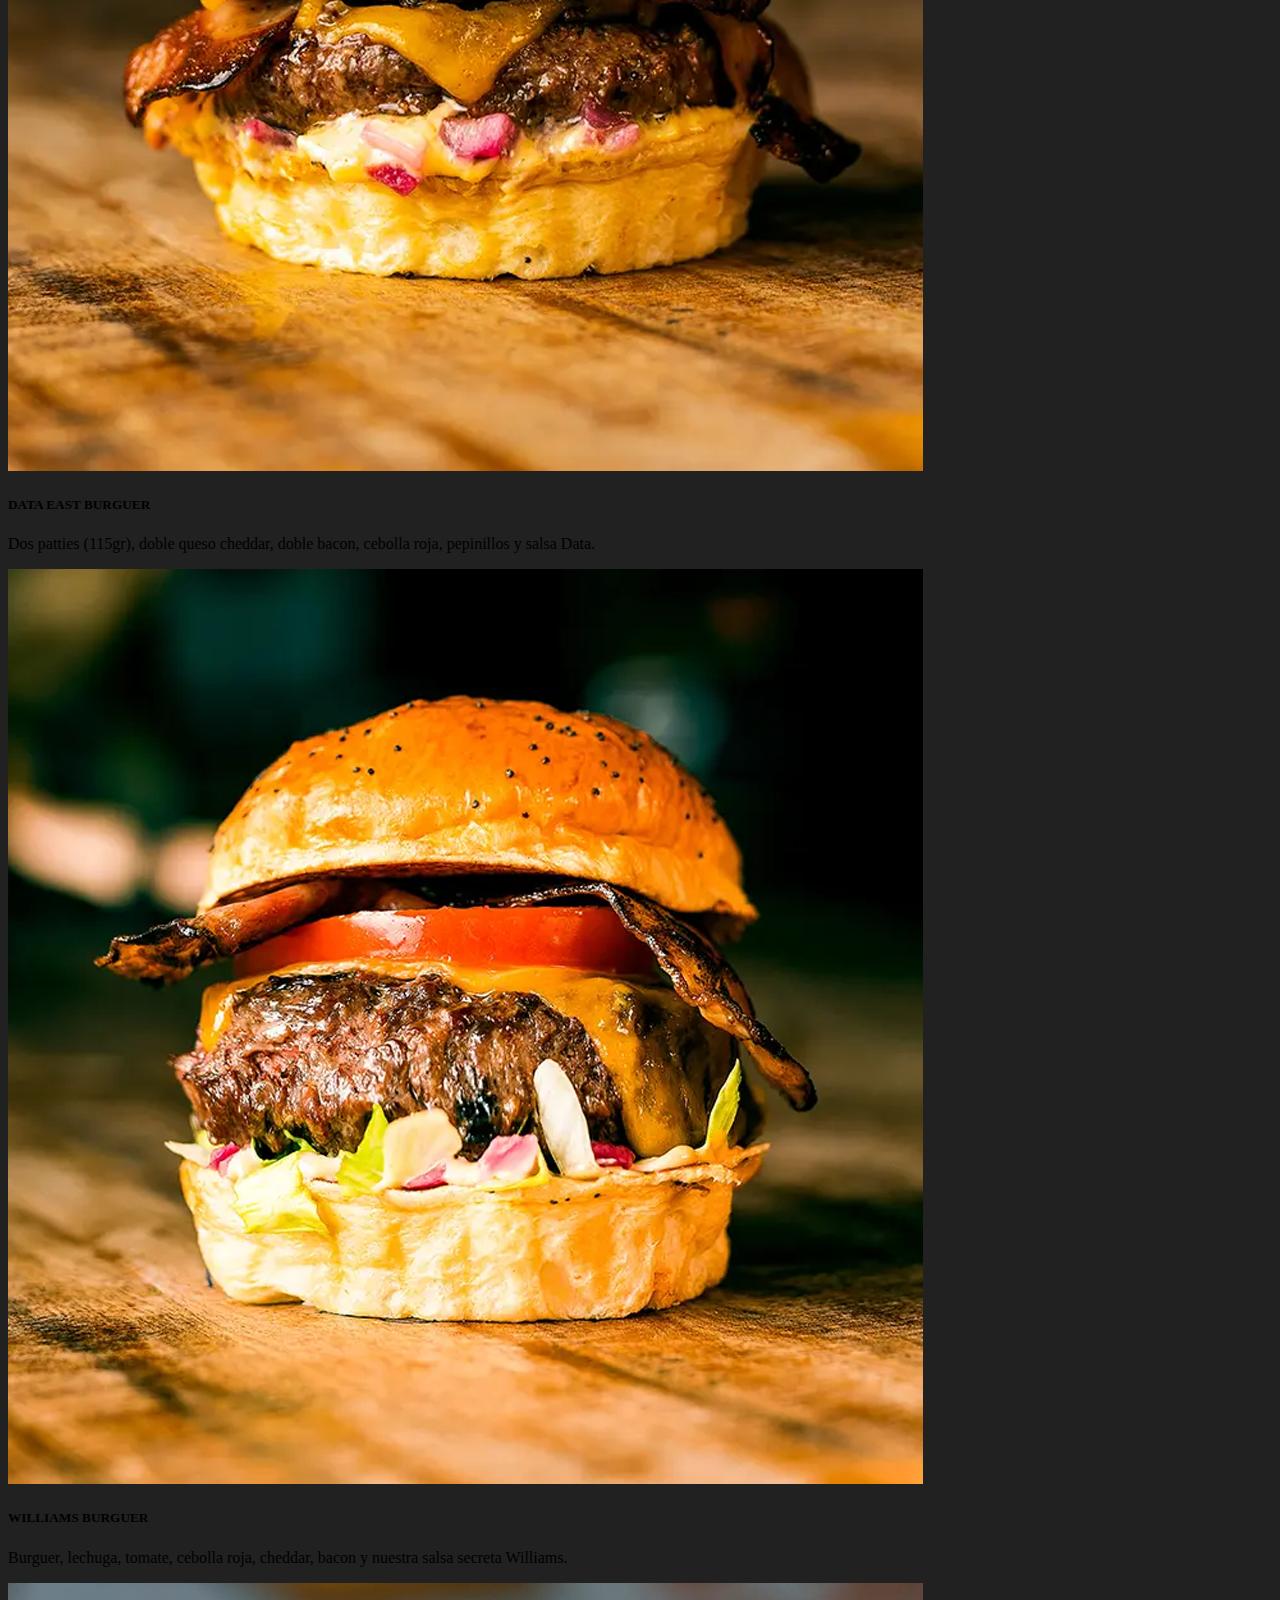
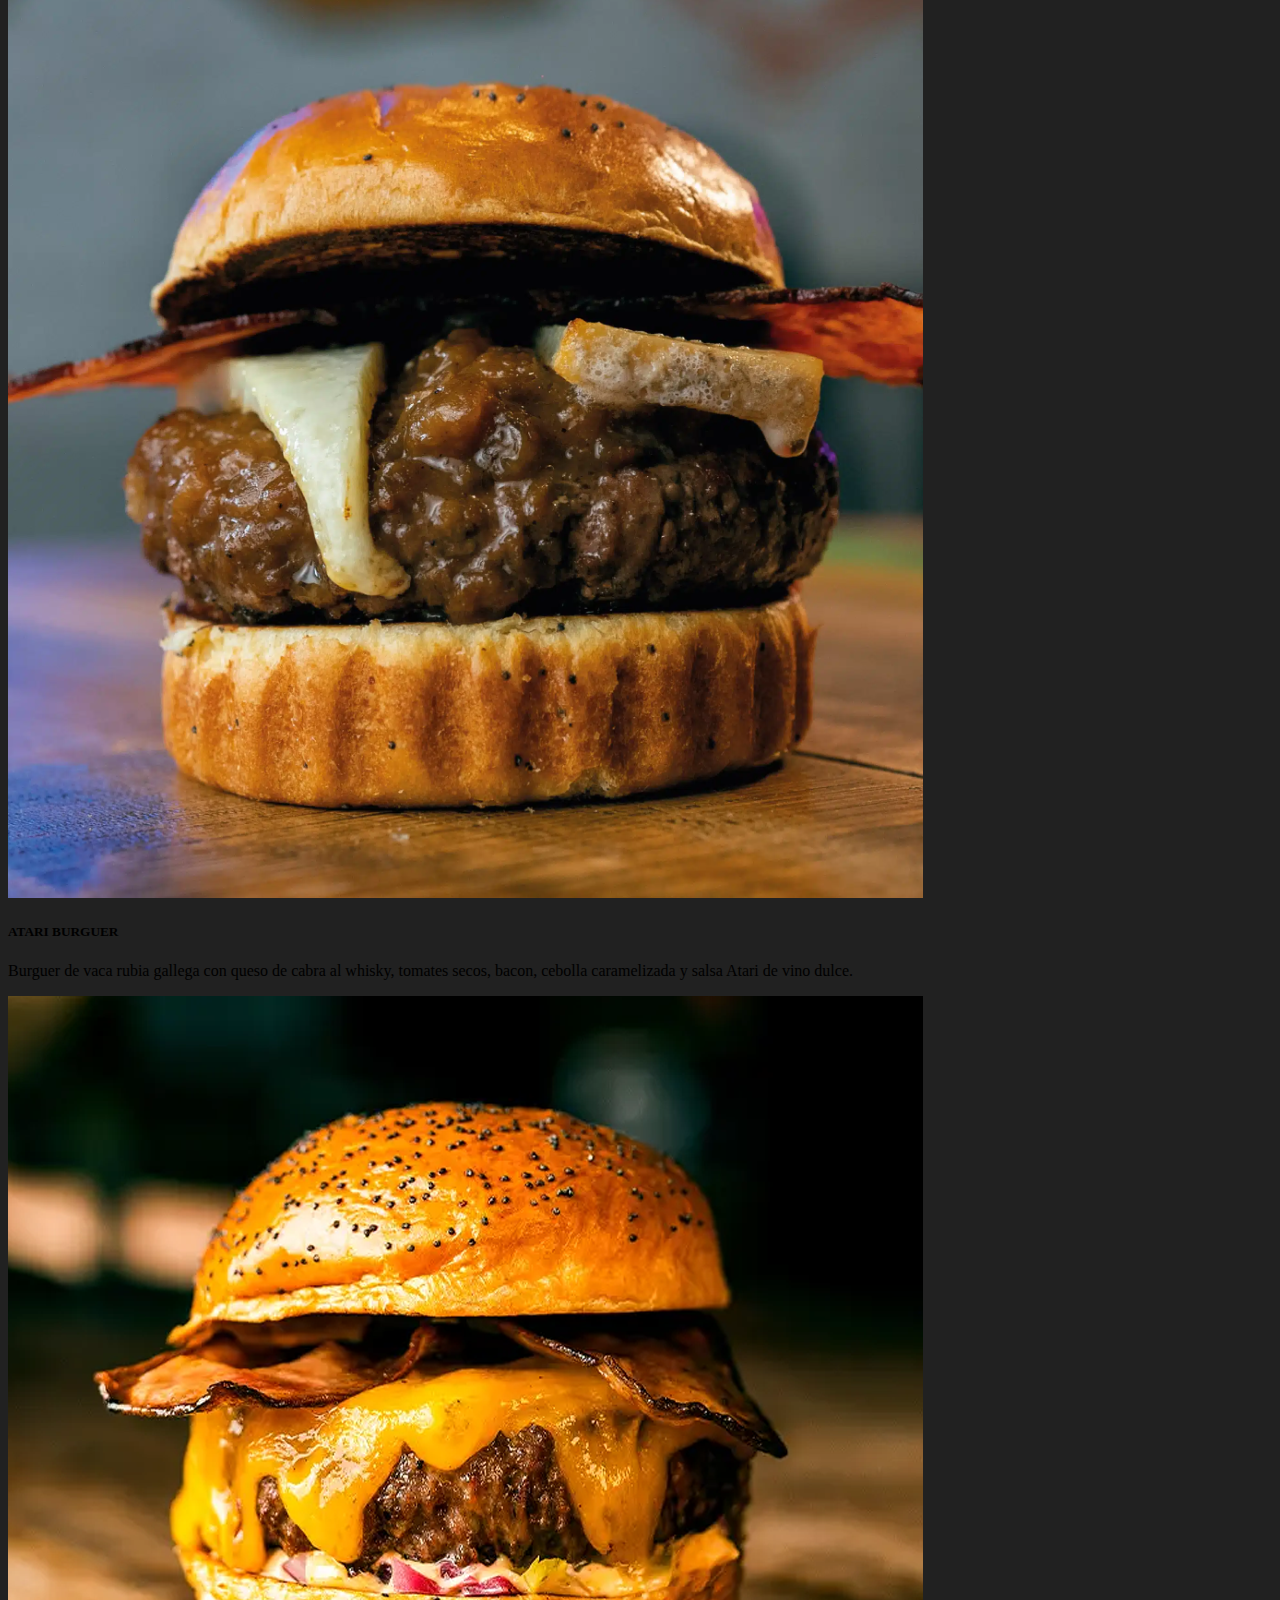
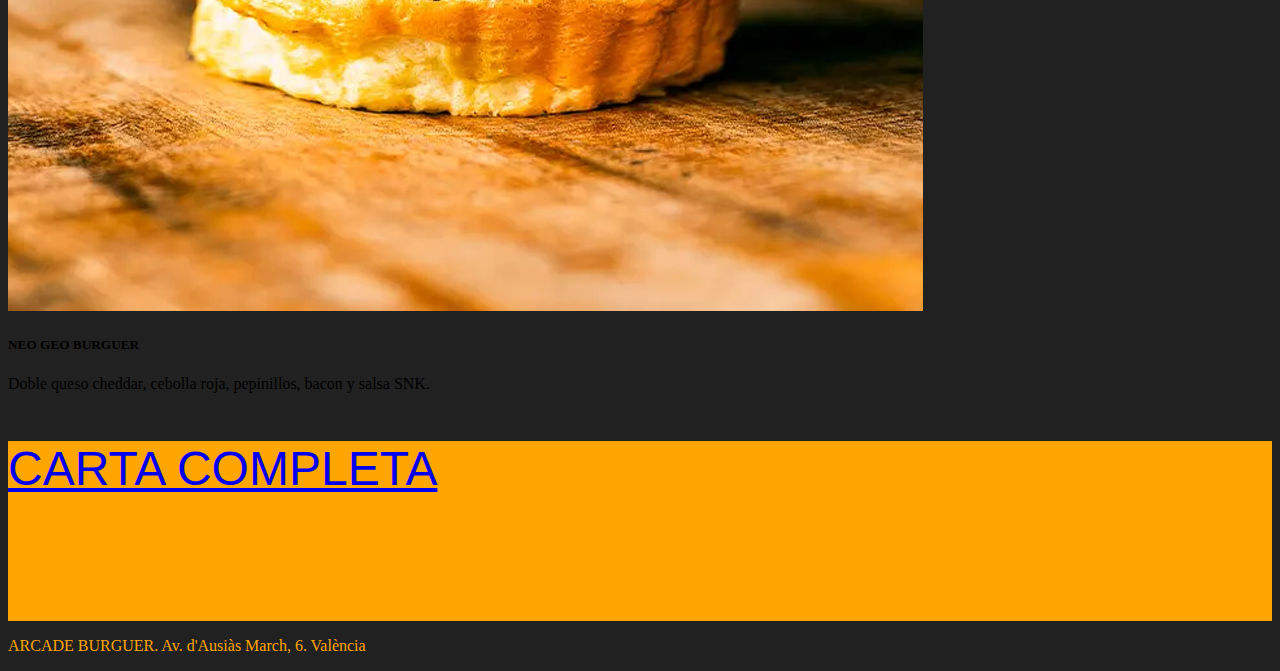
<file: pages/food.html>
<!DOCTYPE html>
<html lang="en">
<head>
    <meta charset="UTF-8">
    <meta http-equiv="X-UA-Compatible" content="IE=edge">
    <meta name="viewport" content="width=device-width, initial-scale=1.0">
    <title>Document</title>
    <link
    href="https://cdn.jsdelivr.net/npm/bootstrap@5.3.0-alpha1/dist/css/bootstrap.min.css"
    rel="stylesheet"
    integrity="sha384-GLhlTQ8iRABdZLl6O3oVMWSktQOp6b7In1Zl3/Jr59b6EGGoI1aFkw7cmDA6j6gD"
    crossorigin="anonymous"/>

    <script
    src="https://cdn.jsdelivr.net/npm/bootstrap@5.3.0-alpha1/dist/js/bootstrap.bundle.min.js"
    integrity="sha384-w76AqPfDkMBDXo30jS1Sgez6pr3x5MlQ1ZAGC+nuZB+EYdgRZgiwxhTBTkF7CXvN"
    crossorigin="anonymous"></script>

    <link rel="stylesheet" href="../css/style-3.css">

</head>
<body>

    <nav class="navbar navbar-expand-lg bg-body-tertiary top-bar fixed-top">
        <div class="container-fluid top-bar">
            <a class="navbar-brand" href="../pages/menu.html">
            <img class="logo-top-menu" src="../img/logo-top-menu.png" alt="logo-top-left">
            </a>
            <button class="navbar-toggler custom-icon" type="button" data-bs-toggle="collapse" data-bs-target="#navbarNavAltMarkup" aria-controls="navbarNavAltMarkup" aria-expanded="false" aria-label="Toggle navigation">
                <span class="navbar-toggler-icon"></span>
            </button>
            <div class="collapse navbar-collapse" id="navbarNavAltMarkup">
            <div class="navbar-nav">
                <a class="nav-link active navbar-text" aria-current="page" href="../pages/food.html">COMIDA</a>
                <a class="nav-link navbar-text" href="../pages/drinks.html">BEBIDAS</a>
                <a class="nav-link navbar-text" href="../pages/reservas.html">RESERVAS</a>
                <a class="nav-link navbar-text" href="../pages/local.html">LOCAL</a>
            </div>
            </div>
        </div>
    </nav>

    <div class="container-fluid">
        <div class="row banner-top-container">
            <div class="col-12 banner-top banner-top-2">
                <p class="top-banner-text">BURGUERS</p>
            </div>
        </div>
        <div class="row row-cols-1 row-cols-md-2 row-cols-lg-4 g-4 grid-top-burguer pt-3">
            <div class="col">
              <div class="card border-warning text-bg-dark h-100">
                <img src="../img/burguer-1.png" class="card-img-top" alt="...">
                <div class="card-body">
                  <h5 class="card-title">KONAMI BURGUER</h5>
                  <p class="card-text">Burguer de pollo de corral, queso cheddar, cebollar roja, bacon, tomate, lechuga y salsa Konami</p>
                </div>
              </div>
            </div>
            <div class="col">
              <div class="card border-warning text-bg-dark h-100">
                <img src="../img/burguer-2.png" class="card-img-top" alt="...">
                <div class="card-body">
                  <h5 class="card-title">SEGA BURGUER</h5>
                  <p class="card-text">Burguer de vaca rubia gallega, queso brie, cebolla caramelizada, bacon y nuestra salsa sega.</p>
                </div>
              </div>
            </div>
            <div class="col">
              <div class="card border-warning text-bg-dark h-100">
                <img src="../img/burguer-3.png" class="card-img-top" alt="...">
                <div class="card-body">
                  <h5 class="card-title">TAITO BURGUER</h5>
                  <p class="card-text">Queso de oveja trufado, bacon, cebolla crunchy, cebolla caramelizada y mayonesa de trufa.</p>
                </div>
              </div>
            </div>
            <div class="col">
              <div class="card border-warning text-bg-dark h-100">
                <img src="../img/burguer-4.png" class="card-img-top" alt="...">
                <div class="card-body">
                  <h5 class="card-title">CAPCOM BURGUER</h5>
                  <p class="card-text">Pull Pork, queso cheddar, cebolla crujiente, bacon y nuestra salsa Capcom fighting bbq.</p>
                </div>
              </div>
            </div>
            <div class="col">
              <div class="card border-warning text-bg-dark h-100">
                <img src="../img/burguer-5.png" class="card-img-top" alt="...">
                <div class="card-body">
                  <h5 class="card-title">DATA EAST BURGUER</h5>
                  <p class="card-text">Dos patties (115gr), doble queso cheddar, doble bacon, cebolla roja, pepinillos y salsa Data.</p>
                </div>
              </div>
            </div>
            <div class="col">
              <div class="card border-warning text-bg-dark h-100">
                <img src="../img/burguer-6.png" class="card-img-top" alt="...">
                <div class="card-body">
                  <h5 class="card-title">WILLIAMS BURGUER</h5>
                  <p class="card-text">Burguer, lechuga, tomate, cebolla roja, cheddar, bacon y nuestra salsa secreta Williams.</p>
                </div>
              </div>
            </div>
            <div class="col">
              <div class="card border-warning text-bg-dark h-100">
                <img src="../img/burguer-7.png" class="card-img-top" alt="...">
                <div class="card-body">
                  <h5 class="card-title">ATARI BURGUER</h5>
                  <p class="card-text">Burguer de vaca rubia gallega con queso de cabra al whisky, tomates secos, bacon, cebolla caramelizada y salsa Atari de vino dulce.</p>
                </div>
              </div>
            </div>
            <div class="col">
              <div class="card border-warning text-bg-dark h-100">
                <img src="../img/burguer-8.png" class="card-img-top" alt="...">
                <div class="card-body">
                  <h5 class="card-title">NEO GEO BURGUER</h5>
                  <p class="card-text">Doble queso cheddar, cebolla roja, pepinillos, bacon y salsa SNK.</p>
                </div>
              </div>
            </div>
          </div>
          <a class="nav-link" href="../pages/carta.html"><div class="col-12 col-sm-12 col-lg-12">
            <div class="banner-carta d-flex justify-content-center align-items-center">
              <p class="text-carta">CARTA COMPLETA</p>
            </div>
          </div></a>
          <div class="col-12 box3 d-flex align-items-center">
            <p class="text-footer text-center pt-3">ARCADE BURGUER. Av. d'Ausiàs March, 6. València</p>
          </div>
    </div>

</body>
</html>
</file>
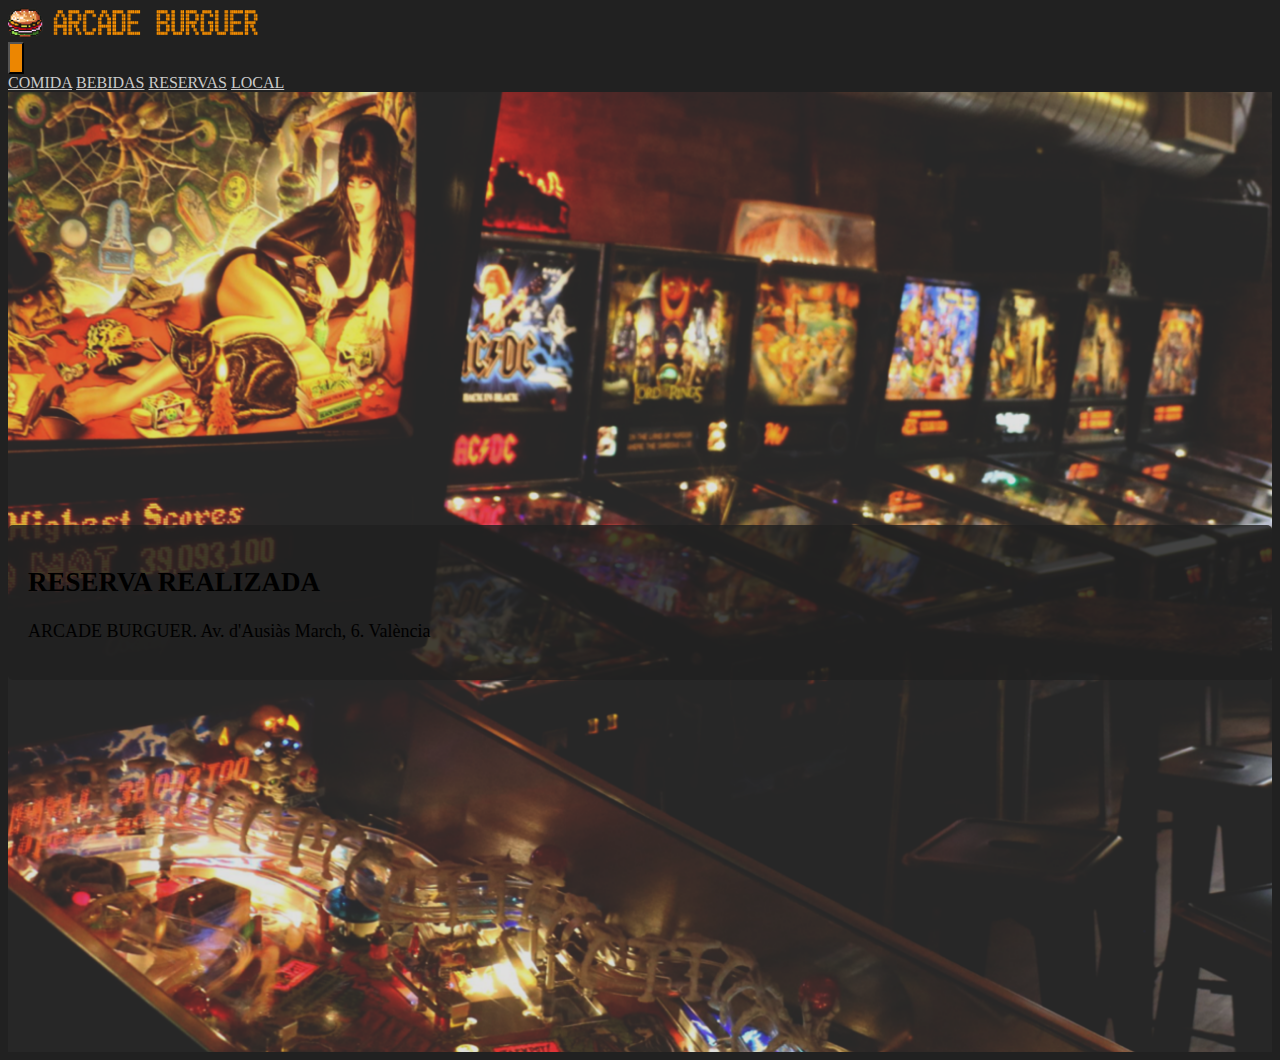
<file: pages/reserva-hecha.html>
<!DOCTYPE html>
<html lang="en">
<head>
    <meta charset="UTF-8">
    <meta http-equiv="X-UA-Compatible" content="IE=edge">
    <meta name="viewport" content="width=device-width, initial-scale=1.0">
    <title>Document</title>
    <link
    href="https://cdn.jsdelivr.net/npm/bootstrap@5.3.0-alpha1/dist/css/bootstrap.min.css"
    rel="stylesheet"
    integrity="sha384-GLhlTQ8iRABdZLl6O3oVMWSktQOp6b7In1Zl3/Jr59b6EGGoI1aFkw7cmDA6j6gD"
    crossorigin="anonymous"/>

    <script
    src="https://cdn.jsdelivr.net/npm/bootstrap@5.3.0-alpha1/dist/js/bootstrap.bundle.min.js"
    integrity="sha384-w76AqPfDkMBDXo30jS1Sgez6pr3x5MlQ1ZAGC+nuZB+EYdgRZgiwxhTBTkF7CXvN"
    crossorigin="anonymous"></script>

    <link rel="stylesheet" href="../css/style-3.css">

</head>
<body>

    <nav class="navbar navbar-expand-lg bg-body-tertiary top-bar fixed-top">
        <div class="container-fluid top-bar">
            <a class="navbar-brand" href="../pages/menu.html">
            <img class="logo-top-menu" src="../img/logo-top-menu.png" alt="logo-top-left">
            </a>
            <button class="navbar-toggler custom-icon" type="button" data-bs-toggle="collapse" data-bs-target="#navbarNavAltMarkup" aria-controls="navbarNavAltMarkup" aria-expanded="false" aria-label="Toggle navigation">
                <span class="navbar-toggler-icon"></span>
            </button>
            <div class="collapse navbar-collapse" id="navbarNavAltMarkup">
            <div class="navbar-nav">
                <a class="nav-link active navbar-text" aria-current="page" href="../pages/food.html">COMIDA</a>
                <a class="nav-link navbar-text" href="../pages/drinks.html">BEBIDAS</a>
                <a class="nav-link navbar-text" href="../pages/reservas.html">RESERVAS</a>
                <a class="nav-link navbar-text" href="../pages/local.html">LOCAL</a>
            </div>
            </div>
        </div>
    </nav>


<div class="container-fluid back-reservation">
    <div class="row justify-content-center">
        <div class="col col-10 col-sm-8 col-lg-6 form-container">
            <div class="box-reservation">
            <div class="tx-form text-center text-warning">
                <h2>RESERVA REALIZADA</h2>
                <p class="tx-form text-light">ARCADE BURGUER. Av. d'Ausiàs March, 6. València</p>
            </div>
            </div>
            </div>
        </div>
    </div>
</div>

</body>
</html>
</file>
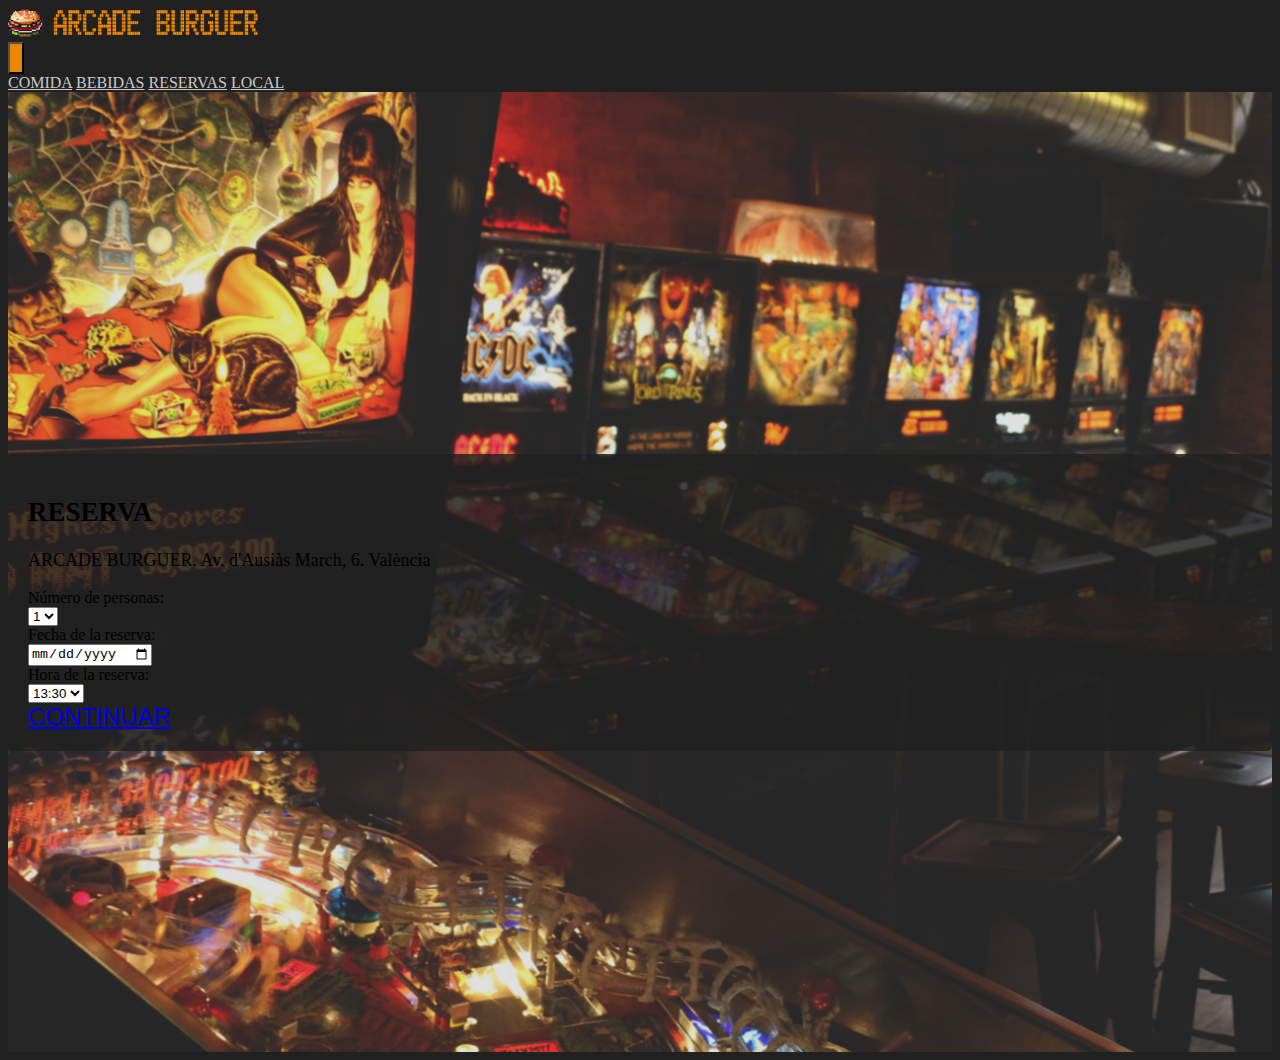
<file: pages/reservas.html>
<!DOCTYPE html>
<html lang="en">
<head>
    <meta charset="UTF-8">
    <meta http-equiv="X-UA-Compatible" content="IE=edge">
    <meta name="viewport" content="width=device-width, initial-scale=1.0">
    <title>Document</title>
    <link
    href="https://cdn.jsdelivr.net/npm/bootstrap@5.3.0-alpha1/dist/css/bootstrap.min.css"
    rel="stylesheet"
    integrity="sha384-GLhlTQ8iRABdZLl6O3oVMWSktQOp6b7In1Zl3/Jr59b6EGGoI1aFkw7cmDA6j6gD"
    crossorigin="anonymous"/>

    <script
    src="https://cdn.jsdelivr.net/npm/bootstrap@5.3.0-alpha1/dist/js/bootstrap.bundle.min.js"
    integrity="sha384-w76AqPfDkMBDXo30jS1Sgez6pr3x5MlQ1ZAGC+nuZB+EYdgRZgiwxhTBTkF7CXvN"
    crossorigin="anonymous"></script>

    <link rel="stylesheet" href="../css/style-3.css">

</head>
<body>

    <nav class="navbar navbar-expand-lg bg-body-tertiary top-bar fixed-top">
        <div class="container-fluid top-bar">
            <a class="navbar-brand" href="../pages/menu.html">
            <img class="logo-top-menu" src="../img/logo-top-menu.png" alt="logo-top-left">
            </a>
            <button class="navbar-toggler custom-icon" type="button" data-bs-toggle="collapse" data-bs-target="#navbarNavAltMarkup" aria-controls="navbarNavAltMarkup" aria-expanded="false" aria-label="Toggle navigation">
                <span class="navbar-toggler-icon"></span>
            </button>
            <div class="collapse navbar-collapse" id="navbarNavAltMarkup">
            <div class="navbar-nav">
                <a class="nav-link active navbar-text" aria-current="page" href="../pages/food.html">COMIDA</a>
                <a class="nav-link navbar-text" href="../pages/drinks.html">BEBIDAS</a>
                <a class="nav-link navbar-text" href="../pages/reservas.html">RESERVAS</a>
                <a class="nav-link navbar-text" href="../pages/local.html">LOCAL</a>
            </div>
            </div>
        </div>
    </nav>


<div class="container-fluid back-reservation">
    <div class="row justify-content-center">
        <div class="col col-10 col-sm-8 col-lg-6 form-container">
            <div class="box-reservation">
            <div class="tx-form text-center text-warning">
                <h2>RESERVA</h2>
                <p class="tx-form text-light">ARCADE BURGUER. Av. d'Ausiàs March, 6. València</p>
            </div>
            <div class="container text-warning">
                <form>
                  <div class="form-group">
                    <div for="people">Número de personas:</div>
                    <select id="people" class="form-control">
                      <option>1</option>
                      <option>2</option>
                      <option>3</option>
                      <option>4</option>
                      <option>5</option>
                      <option>6</option>
                    </select>
                  </div>
                  <div class="form-group pt-1">
                    <div for="reservation">Fecha de la reserva:</div>
                    <input type="date" class="form-control" id="reservation">
                  </div>
                  <div class="selector pt-1">
                    <div for="hora">Hora de la reserva:</div>
                  <select class="form-select" aria-label="Default select example">
                    <option value="1">13:30</option>
                    <option value="2">14:00</option>
                    <option value="3">14:30</option>
                    <option value="4">15:00</option>
                    <option value="5">15:30</option>
                    <option value="1">20:30</option>
                    <option value="2">21:00</option>
                    <option value="3">21:30</option>
                    <option value="4">22:00</option>
                    <option value="5">22:30</option>
                    <option value="5">23:00</option>
                  </select>
                </div>
                <a class="btn btn-warning continuar-btn" href="../pages/reserva-hecha.html" role="button">CONTINUAR</a>
              </div>
            </div>
        </div>
    </div>
</div>

</body>
</html>
</file>
<file: css/style.css>
body {
    background-color: rgb(31, 31, 31);
    background-image: url(../img/fondo-s-2.png);
    background-size: cover;
    background-repeat: no-repeat;
    background-position: top center;
}

.box1 {
    height: 80vh;
}

.sub-logo-text {
    color: rgb(219, 219, 219);
}

/* LOGO DE PÁGINA DE PRESENTACIÓN */

.logo-white-s {
    width: 300px;
    transition: all 0.5s ease-in-out;
    transform: scale(1);
}

.logo-white-s:hover {
    transform: scale(1.2);
}

@media (min-width: 768px){

    body {
        background-image: url(../img/fondo-l-3.png);
    }

    .logo-white-s {
        width: 500px;
        padding-bottom: 1%;
    }
    
}
</file>
<file: css/style-3.css>
body {
    background-color: rgb(33, 33, 33);
}

/* ZONA DEL NAVBAR */

.logo-top-menu {
    width: 250px;
}

.top-bar {
    background-color: rgb(33, 33, 33) !important;
}

.navbar-text {
    color: rgb(202, 202, 202) !important;
}

.custom-icon {
    background-color: rgb(236, 134, 1);
    height: 32px;
    display: flex;
    align-items: center;
}

/* BANNER SUPERIOR */

.top-banner-text {
    color: aliceblue;
}

.banner-top-container {
    padding-top: 60px;
}

.banner-top {
    background-size: cover;
    background-position: center center;
    height: 150px;
    display: flex;
    justify-content: center;
    align-items: center;
}

.banner-top-2 {
    background-image: url(../img/top-banner-1.png);
}

.banner-top-3 {
    background-image: url(../img/top-banner-2.png);
}

.top-banner-text {
    font-size:xxx-large;
    font-family: Impact, Haettenschweiler, 'Arial Narrow Bold', sans-serif;
    text-shadow: black 3px 0 20px;
    background-size: cover;
}

.banner-carta {
    margin-top: 20px;
    background-color: orange;
    height: 180px;
}

.text-carta {
    font-size: xxx-large;
    font-family: Impact, Haettenschweiler, 'Arial Narrow Bold', sans-serif;
}

/* /// ZONA DE RESERVAS /// */


.continuar-btn {
    width: 100%;
    margin-top: 25px;
    font-family: Impact, Haettenschweiler, 'Arial Narrow Bold', sans-serif;
    font-size: x-large;
}

.form-container {
    height: 100vh;
    display: flex;
    flex-direction:column;
    justify-content: center;
    padding-top: 60px;
}

.tx-form {
    font-family:Impact;
    font-size: large;
}

.box-reservation {
    padding: 20px;
    border-radius: 5px;
    background-color: rgba(33, 33, 33, 0.828);
}

.back-reservation {
    background-image: url(../img/reservas-fondo-2.png);
    background-size: cover;
    background-position: center;
    background-repeat: no-repeat;
}


.res-done {
    background-color: orange;
    height: 200px;
}

/* /// BURGUER DEL MES /// */

.back-burguer {
    background-image: url(../img/burguer-mes-back-l.png);
}

/* /// ZONA LOCAL /// */


.text-local-box {
    padding: 30px;
    width: 60%;
}

.text-local {
    color: rgb(194, 194, 194);
    font-family: Arial, Helvetica, sans-serif;
    font-size: x-large;
    text-align: center;
}

.map {
    height: 100%;
    width: 100%;
}

.text-up-map {
    text-align: center;
    font-size: large;
    color: orange !important;
}

.text-footer {
    color: orange;
    width: 100%;
}


/* /// MEDIAS /// */

@media (min-width: 801px){
    .grid-bottom-burguer {
        padding-top: 20px;
    }

    .text-up-map {
        font-size: xx-large;
    }

}

@media (max-width: 600px){
    .text-local-box {
        padding: 10px;
        width: 100%;
    }

    .text-local {
        font-size: medium;
    }
}

@media (max-width: 900px){

    .text-local-box {
        padding: 10px;
        width: 80%;
    }

    .text-local {
        font-size: large;
    }
}

@media (max-width: 400px){
.back-burguer {
    background-image: url(../img/burguer-mes-back-s.png);
}
}
</file>
